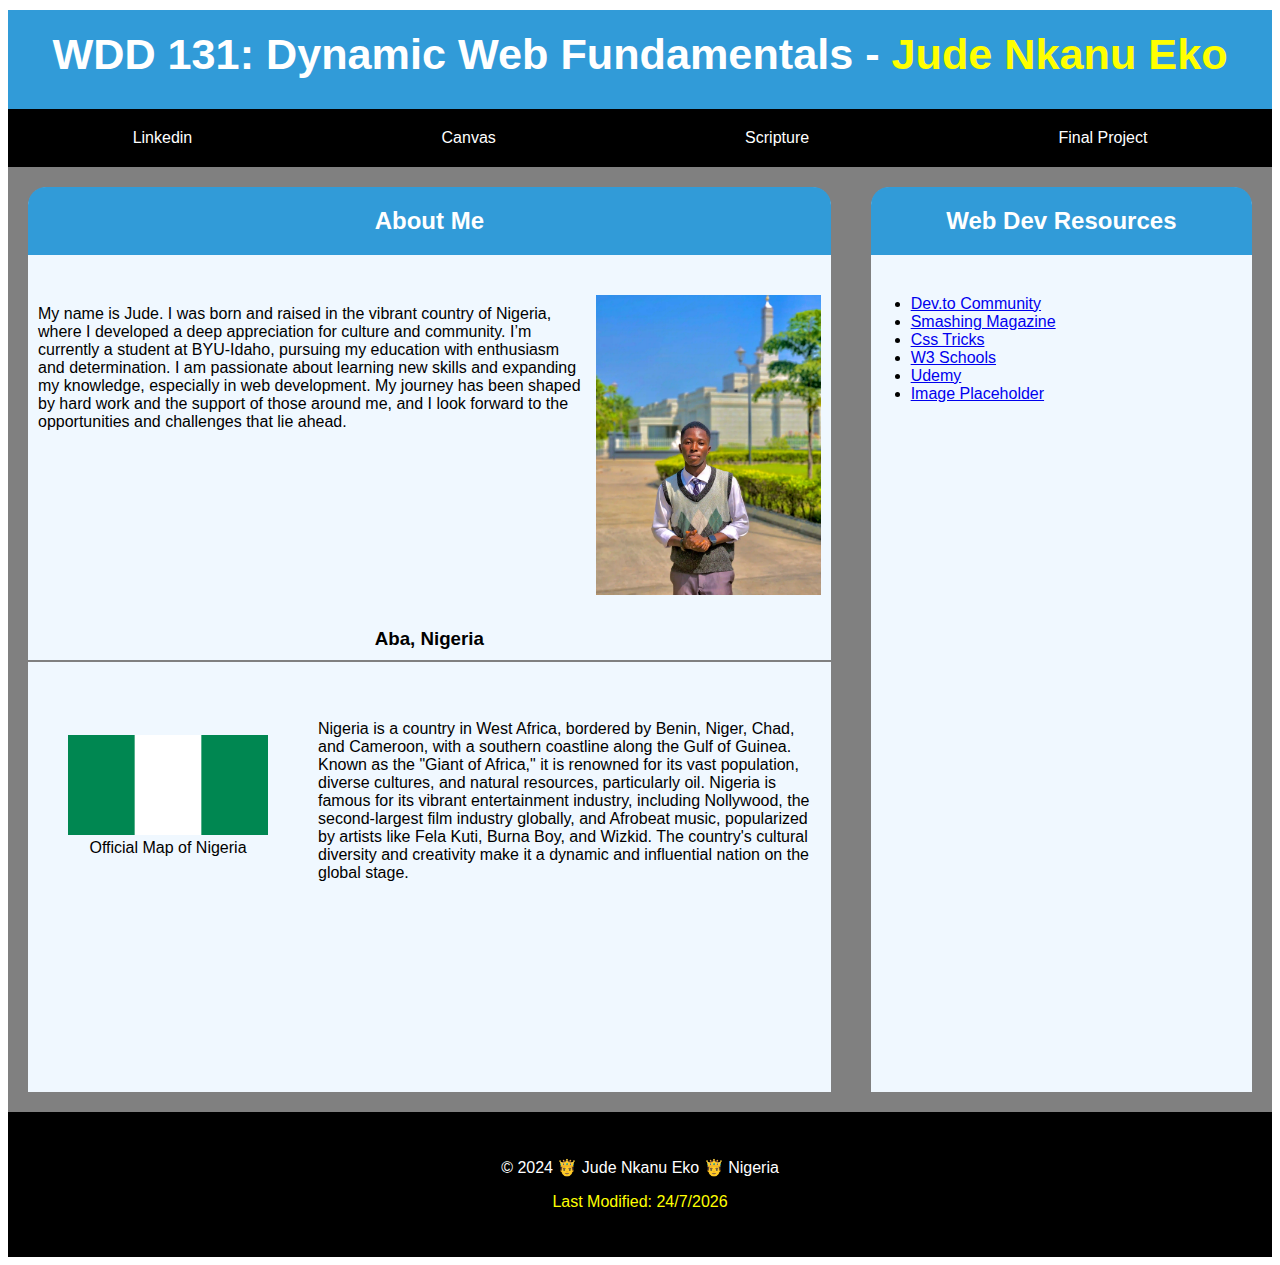
<file: index.html>
<!DOCTYPE html>
<html lang="en">
<head>
    <meta charset="UTF-8">
    <meta name="viewport" content="width=device-width, initial-scale=1.0">
    <title>WDD 131 - Dynamic Web Fundamentals - Jude Nkanu Eko</title>
    <meta name="description" content="Jude Eko's WDD 131 - Dynamic Web Fundamentals homepage which uses javascript functionality and follows standard web development principles">
    <meta name="author" content="Jude Nkanu Eko">

    <link rel="stylesheet" href="styles/base.css">
    <script src="scripts/getdates.js" defer></script>
</head>
<body>
    <header>
        <div class="headercontainer">
            <h1>WDD 131: Dynamic Web Fundamentals - <span class="name"> Jude Nkanu Eko</span></h1></div>
            <nav>
                <div class="navigation">
                    <a href="https://www.linkedin.com/in/judeeko">Linkedin</a>
                    <a href="https://byupw.instructure.com/.">Canvas</a>
                    <a href="https://www.churchofjesuschrist.org/study/scriptures/nt/james/1?lang=eng&id=p5#p5">Scripture</a>
                    <a href="#">Final Project</a>
                </div>
            </nav>
    </header>
    <main>
        <div class="card-griding">
        <section class="card">
            <div class="card1">
                <h2>About Me</h2>
                <div class="grid">
        
        <p>My name is Jude. I was born and raised in the vibrant country of Nigeria, where I developed a deep appreciation for culture and community. I’m currently a student at BYU-Idaho, pursuing my education with enthusiasm and determination. I am passionate about learning new skills and expanding my knowledge, especially in web development. My journey has been shaped by hard work and the support of those around me, and I look forward to the opportunities and challenges that lie ahead.</p>
        <div class="img1">
        <img src="images/About_Photo.webp" alt="Hello, my name is Jude Nkanu Eko"></div></div>
        <h3>Aba, Nigeria</h3>
        <div class="country">
            <figure><img src="images/Flag_of_Nigeria.svg" alt="Flag of Nigeria"><figcaption>Official Map of Nigeria</figcaption></figure>
        <p>Nigeria is a country in West Africa, bordered by Benin, Niger, Chad, and Cameroon, with a southern coastline along the Gulf of Guinea. Known as the "Giant of Africa," it is renowned for its vast population, diverse cultures, and natural resources, particularly oil. Nigeria is famous for its vibrant entertainment industry, including Nollywood, the second-largest film industry globally, and Afrobeat music, popularized by artists like Fela Kuti, Burna Boy, and Wizkid. The country's cultural diversity and creativity make it a dynamic and influential nation on the global stage.</p>
        </div>
    </div>
    </section>
        <section class="card">
            <h2>Web Dev Resources</h2>
            <div class="card2">
        
        <ul>
            <li><a href="#">Dev.to Community</a></li>
            <li><a href="#">Smashing Magazine</a></li>
            <li><a href="#">Css Tricks</a></li>
            <li><a href="#">W3 Schools</a></li>
            <li><a href="#">Udemy</a></li>
            <li><a href="#">Image Placeholder</a></li>
        </ul>
    </div>
    </section>

</div>
</main>
    <footer>
        <p>&copy; 2024 🤴 Jude Nkanu Eko 🤴 Nigeria</p>
        <p class="lm">Last Modified: <span id="last-modified"></span></p>
    </footer>
</body>
</html>
</file>
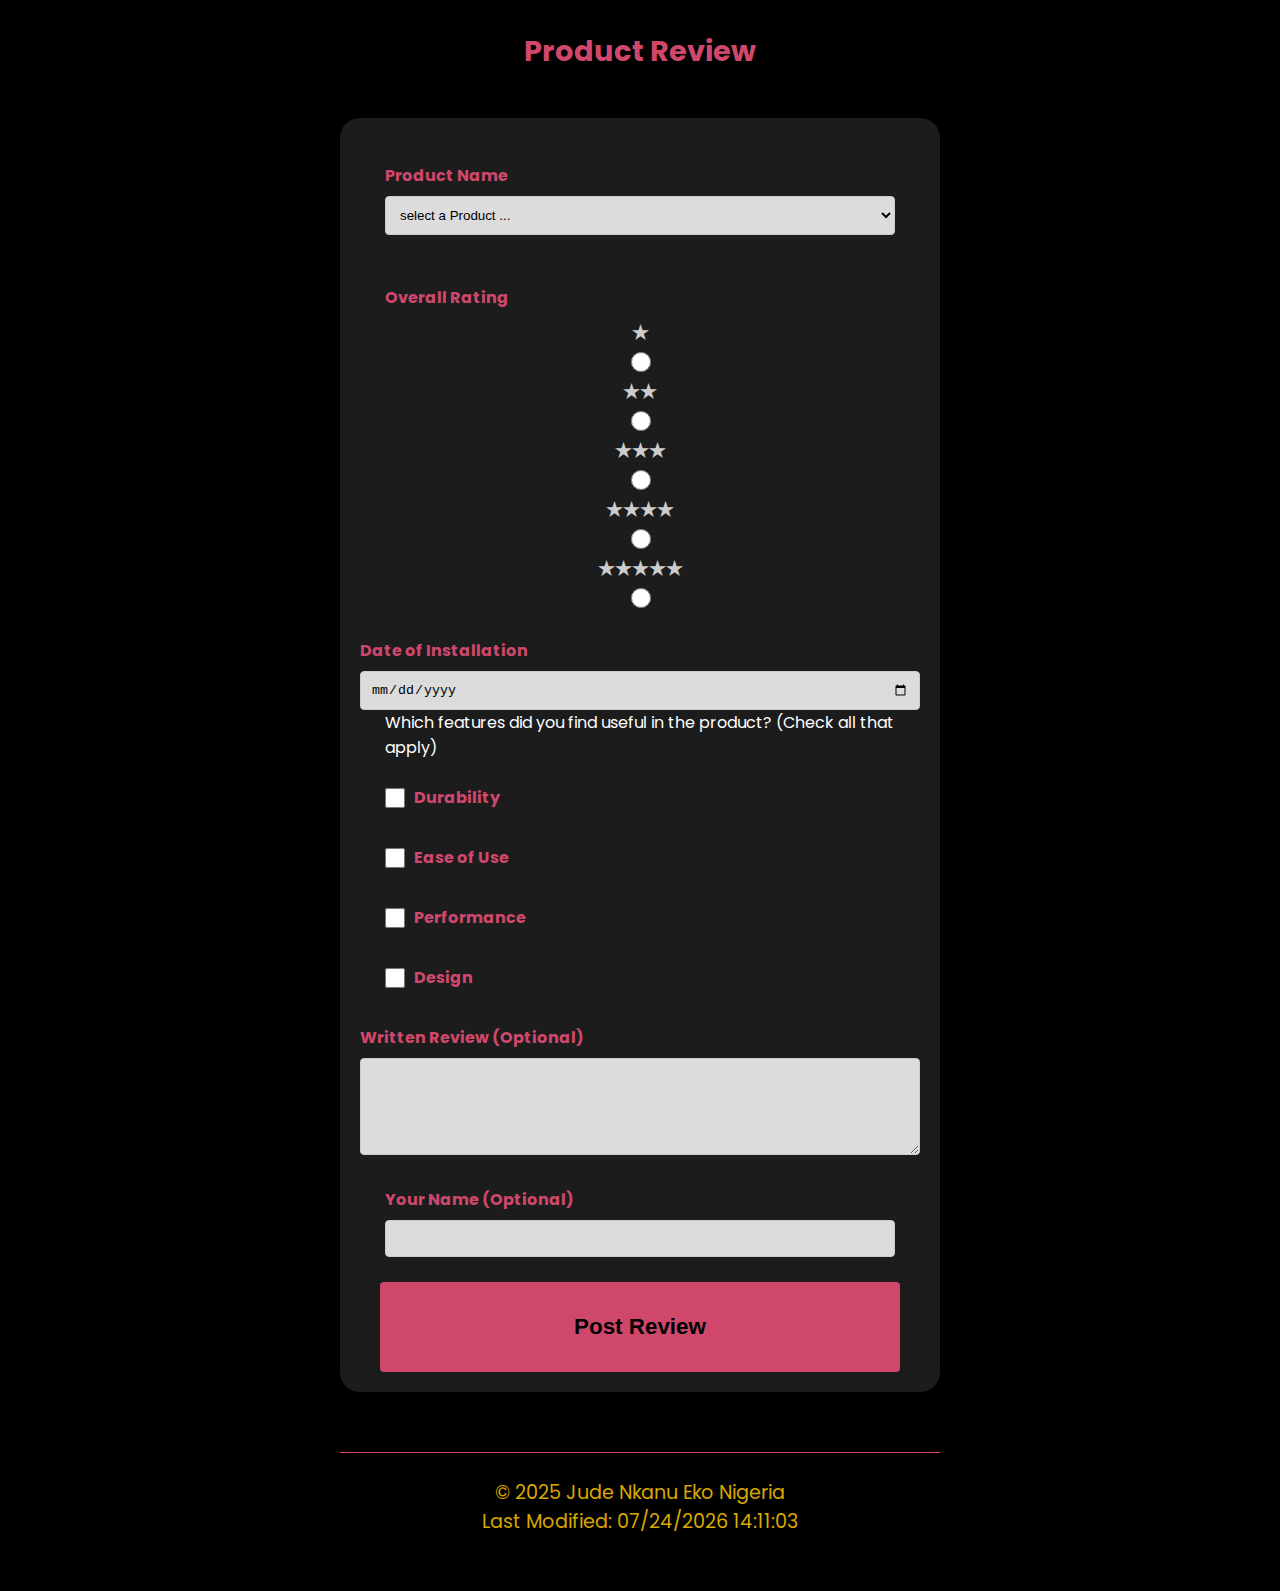
<file: form.html>
<!DOCTYPE html>
<html lang="en">
<head>
    <meta charset="UTF-8">
    <meta name="viewport" content="width=device-width, initial-scale=1.0">
    <title>Product Review</title>
    <script src="scripts/form.js" defer></script>
    <link rel="stylesheet" href="styles/form.css">
    <meta name="description" content="product review form page">
    <meta name="author" content="Jude Nkanu Eko">
    <link rel="preconnect" href="https://fonts.googleapis.com">
    <link rel="preconnect" href="https://fonts.gstatic.com" crossorigin>
    <link href="https://fonts.googleapis.com/css2?family=Outfit:wght@400;700&family=Poppins:wght@400;700&display=swap" rel="stylesheet">
</head>
<body>
    <main>
        <div class="container">
             <h1>Product Review</h1>
             <form method="get" action="review.html">
                <div class="form-group">
                    <label for="product-name">Product Name</label>
                    <select id="product-name" name="product-name" required>
                        <option value=""disabled selected>select a Product ...</option>
                    </select>
                </div>

                <div class="form-group">
                    <label>Overall Rating</label>
                    <div class="Rating">
                        <div class="star">
                            <label for="star1" title="1 star">★</label>
                            <input type="radio" id="star1" name="rating" value="1">
                        </div>
                        <div class="star">
                            <label for="star2" title="2 stars">★★</label>
                            <input type="radio" id="star2" name="rating" value="2">
                        </div>
                        <div class="star">
                            <label for="star3" title="3 stars">★★★</label>
                            <input type="radio" id="star3" name="rating" value="3">
                        </div>
                        <div class="star">
                            <label for="star4" title="4 stars">★★★★</label>
                            <input type="radio" id="star4" name="rating" value="4">
                        </div>
                        <div class="star">
                            <label for="star5" title="5 stars">★★★★★</label>
                            <input type="radio" id="star5" name="rating" value="5">
                        </div>
                    </div>
                </div>

                <div class="form group">
                    <label for="installation-date">Date of Installation</label>
                    <input type="date" id="installation-date" name="installation-date" required>
                </div>
                <fieldset class="form-group">
                    <legend>Which features did you find useful in the product? (Check all that apply)</legend>
                    <label><input type="checkbox" name="features" value="durability"> Durability</label><br>
                    <label><input type="checkbox" name="features" value="ease-of-use"> Ease of Use</label><br>
                    <label><input type="checkbox" name="features" value="performance"> Performance</label><br>
                    <label><input type="checkbox" name="features" value="design"> Design</label>
                </fieldset>

                <div class="form group">
                    <label for="written-review">Written Review (Optional)</label>
                    <textarea id="written-review" name="written-review" rows="5" cols="30"></textarea>
                </div>

                <div class="form-group">
                    <label for="your-name">Your Name (Optional)</label>
                    <input type="text" id="your-name" name="your-name" pattern="[a-zA-Z ]+">
                </div>

                <input type="submit" value="Post Review">
             </form>

             <footer>
                <p> &copy; 2025 Jude Nkanu Eko Nigeria</p>
                <p class="lm">Last Modified: <span id="last-modified"></span></p>
             </footer>
        </div>
    </main>
    
</body>
</html>
</file>
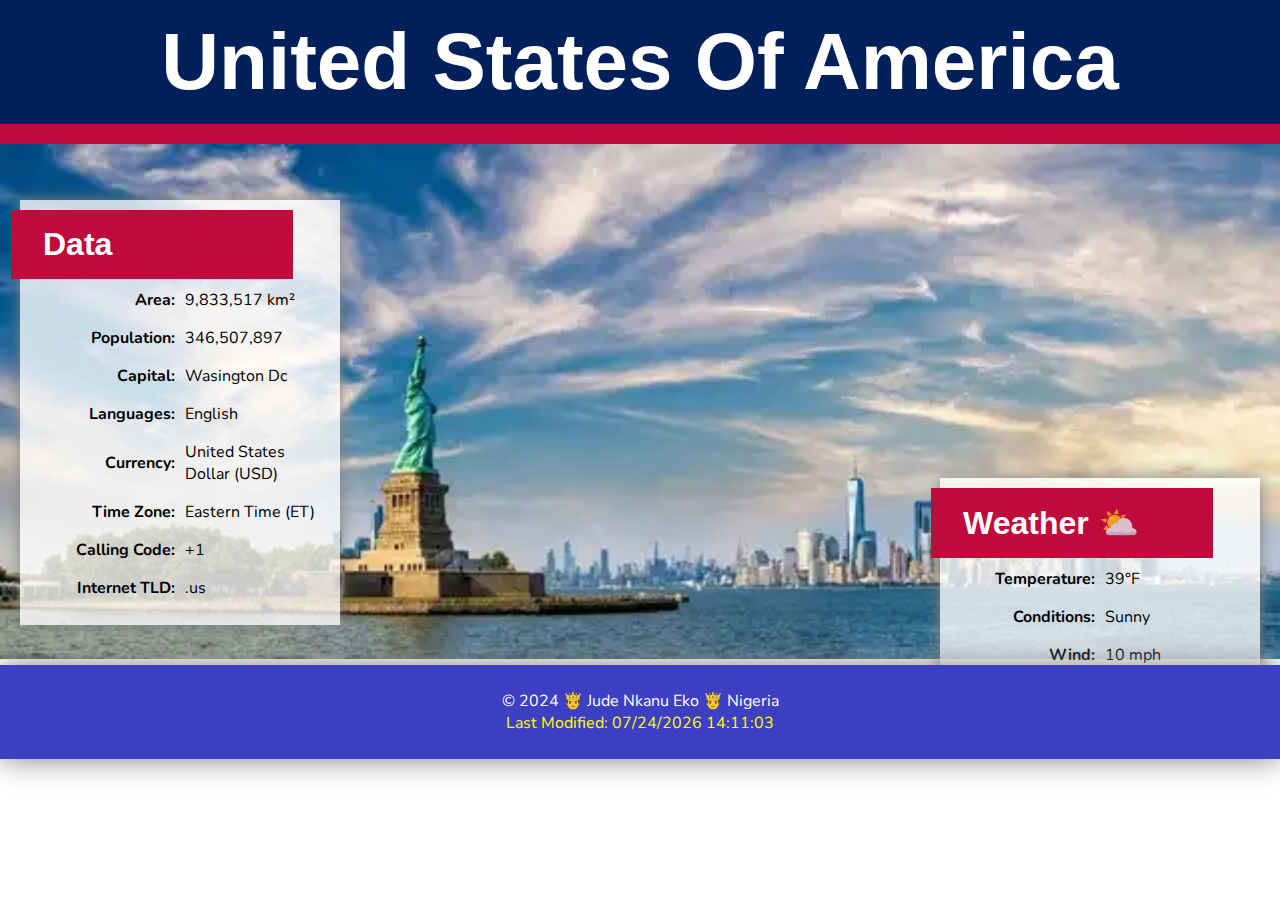
<file: place.html>
<!DOCTYPE html>
<html lang="en">
<head>
    <meta charset="UTF-8">
    <meta name="viewport" content="width=device-width, initial-scale=1.0">
    <title>Jude Nkanu Eko | Place Activity</title>
    <meta name="description" content="Jude Eko's WDD 131 - Dynamic Web Fundamentals page about a country or place where i live or where i wish to visit">
    <meta name="author" content="Jude Nkanu Eko">
    <link rel="stylesheet" href="styles/place.css">
    <script src="scripts/place.js" defer></script>
    <link rel="preconnect" href="https://fonts.googleapis.com">
<link rel="preconnect" href="https://fonts.gstatic.com" crossorigin>
<link href="https://fonts.googleapis.com/css2?family=Nunito:ital,wght@0,200..1000;1,200..1000&display=swap" rel="stylesheet">

</head>
<body>
    <header><div class="hero">
        <h1>United States Of America</h1>
        <picture>
            <source srcset="images/liberty-statue-large.webp" media="(min-width: 768px)">
            <source srcset="images/liberty-statue-medium.webp" media="(min-width: 750px)">
            <img class="hero"
            src="images/liberty-statue-small.webp" alt="photo of the statue of liberty" loading="lazy" width="100">
        </picture>
        </div>
    </header>
    <main>
        <section class="datas">
            <h2>Data</h2>
            <ul class="datadetails">
                <li><span>Area:</span> 9,833,517 km²</li>
                <li><span>Population:</span>  346,507,897</li>
                <li><span>Capital:</span>  Wasington Dc</li>
                <li><span>Languages:</span>  English</li>
                <li><span>Currency:</span>  United States Dollar (USD)</li>
                <li><span>Time Zone:</span>  	Eastern Time (ET)</li>
                <li><span>Calling Code:</span>  +1</li>
                <li><span>Internet TLD:</span>  .us</li>
            </ul>
        </section>
        <section class="datas">
            <h2>Weather</h2>
            <img src="images/1530374_weather_day_sand_sandstorm_sun_icon.svg" alt="Icon of a sun and a cloud illustrating the weather">
            <ul class="weatherdetails">
                <li><span>Temperature:</span> 39°F</li>
                <li><span>Conditions:</span> Sunny</li>
                <li><span>Wind:</span> 10 mph</li>
                <li><span>Wind Chill:</span> 32°F </li>
            </ul>
        </section>
    </main>
    <footer>
        <p>&copy; 2024 🤴 Jude Nkanu Eko 🤴 Nigeria</p>
        <p class="lm">Last Modified: <span id="last-modified"></span></p>
    </footer>
</body>
</html>
</file>
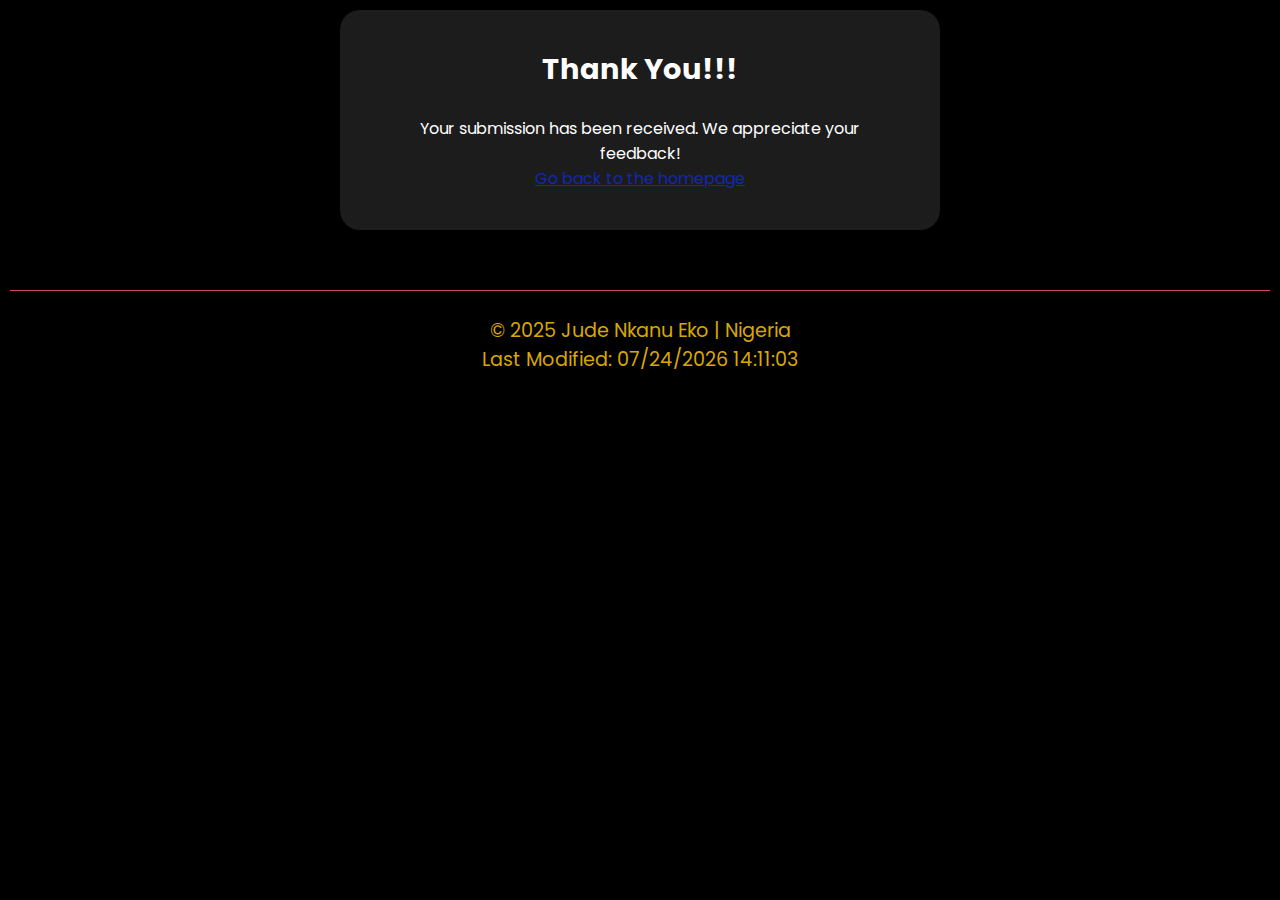
<file: review.html>
<!DOCTYPE html>
<html lang="en">
    <head>
        <meta charset="UTF-8">
        <meta name="viewport" content="width=device-width, initial-scale=1.0">
        <title>Product Review</title>
        <script src="scripts/form.js" defer></script>
        <link rel="stylesheet" href="styles/form.css"> 
        <meta name="description" content="product review form page">
        <meta name="author" content="Jude Nkanu Eko">
        <link rel="preconnect" href="https://fonts.googleapis.com">
        <link rel="preconnect" href="https://fonts.gstatic.com" crossorigin>
        <link href="https://fonts.googleapis.com/css2?family=Outfit:wght@400;700&family=Poppins:wght@400;700&display=swap" rel="stylesheet">
    </head>
<body>
    <main>
    <section>
  <h1>Thank You!!!</h1>
  <p>Your submission has been received. We appreciate your feedback!</p>
  <p><a href="form.html">Go back to the homepage</a></p></section>
  <footer>
    <p>&copy; 2025 Jude Nkanu Eko | Nigeria</p>
    <p class="lm">Last Modified: <span id="last-modified"></span></p>
</footer>
</main>
</body>

</html>
</file>
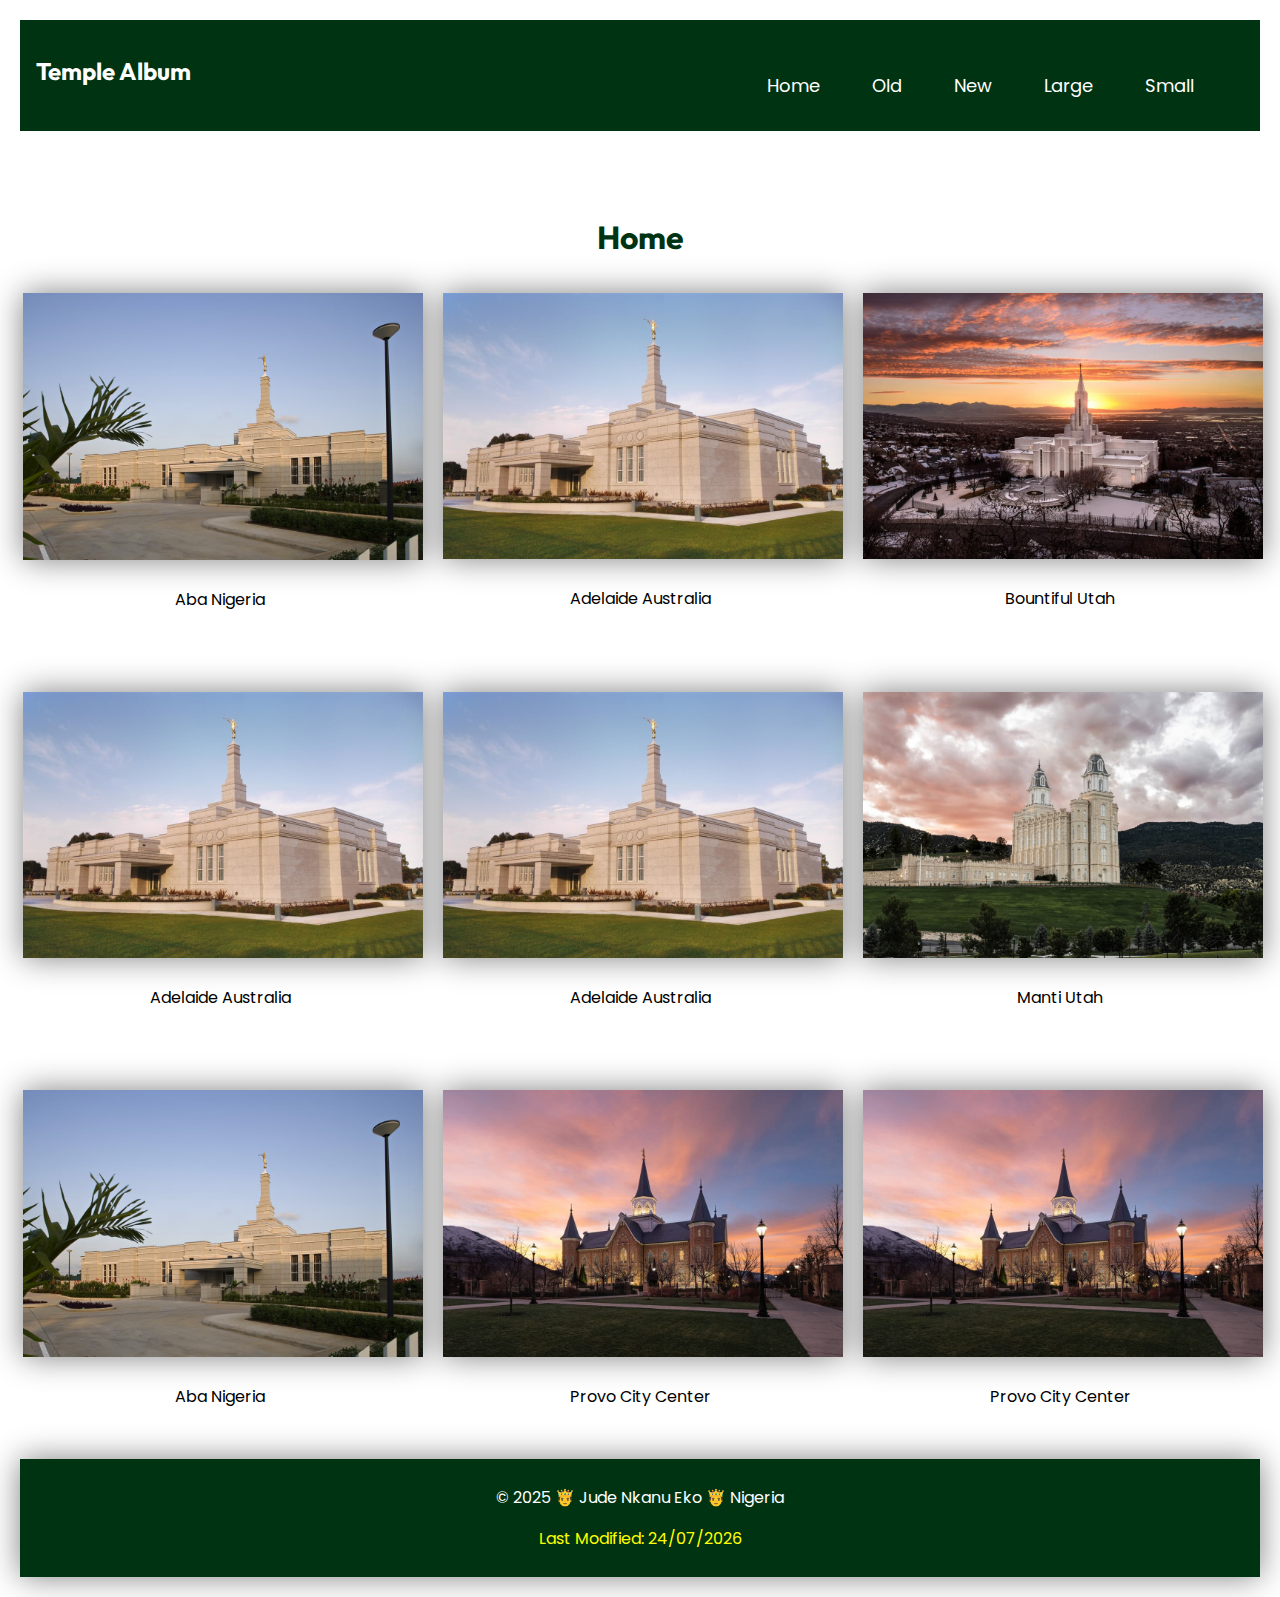
<file: temples.html>
<!DOCTYPE html>
<html lang="en">
<head>
    <meta charset="UTF-8">
    <meta name="viewport" content="width=device-width, initial-scale=1.0">
    <title>WDD 131 - Temple Picture Album</title>
    <meta name="description" content="WDD 131 - Temple Album Page">
    <meta name="author" content="Jude Nkanu Eko">
<link rel="stylesheet" href="styles/temples.css">
<link rel="stylesheet" href="styles/temples-large.css">
<script src="scripts/temples.js" defer></script>
<link rel="icon" href="images/profile.webp" type="image/webp">
<link rel="preconnect" href="https://fonts.googleapis.com">
<link rel="preconnect" href="https://fonts.gstatic.com" crossorigin>
<link href="https://fonts.googleapis.com/css2?family=Outfit:wght@400;700&family=Poppins:wght@400;700&display=swap" rel="stylesheet">
</head>
<body>
    <header>
        <div class="headercontainer">
        <h1>Temple Album</h1>
        <button id="menu" aria-label="Toggle navigation"></button>
        <nav class="navigation" aria-label="Main navigation">
            <a href="#" title="home">Home</a>
            <a href="#" title="old">Old</a>
            <a href="#" title="new">New</a>
            <a href="#" title="large">Large</a>
            <a href="#" title="small">Small</a>
        </nav>
        </div>
    </header>
    
    <main>
        <h2>Home</h2>
        <section class="images">
            <figure>
                <img src="images/aba-nigeria-temple-main.jpg" alt="Aba Nigeria Temple" height="200">
                <figcaption>Aba Nigeria</figcaption>
            </figure>
            <figure>
                <img src="images/adelaide-australia-temple-main.jpg" alt="Adelaide Australia Temple" height="200">
                <figcaption>Adelaide Australia</figcaption>
            </figure>
            <figure>
                <img src="images/bountiful-utah-temple-main.jpg" alt="Bountiful Utah Temple" height="200">
                <figcaption>Bountiful Utah</figcaption>
            </figure>
            <figure>
                <img src="images/adelaide-australia-temple-main.jpg" alt="Adelaide Australia Temple" height="200">
                <figcaption>Adelaide Australia</figcaption>
            </figure>
            <figure>
                <img src="images/adelaide-australia-temple-main.jpg" alt="Adelaide Australia Temple" height="200">
                <figcaption>Adelaide Australia</figcaption>
            </figure>
            <figure>
                <img src="images/manti-utah-temple-main.jpg" alt="Manti Utah Temple" height="200">
                <figcaption>Manti Utah</figcaption>
            </figure>
            <figure> 
                <img src="images/aba-nigeria-temple-main.jpg" alt="Aba Nigeria Temple" height="200">
                <figcaption>Aba Nigeria</figcaption>
            </figure>
            <figure>
                <img src="images/provo-city-center-temple-main.jpg" alt="Provo City Center Temple" height="200">
                <figcaption>Provo City Center</figcaption>
            </figure>
            <figure>
                <img src="images/provo-city-center-temple-main.jpg" alt="Provo City Center Temple" height="200">
                <figcaption>Provo City Center</figcaption>
            </figure>
        </section>
    </main>
    
    <footer>
        <p>&copy; 2025 🤴 Jude Nkanu Eko 🤴 Nigeria</p>
        <p class="lm">Last Modified: <span id="last-modified"></span></p>
    </footer>
</body>
</html>
</file>
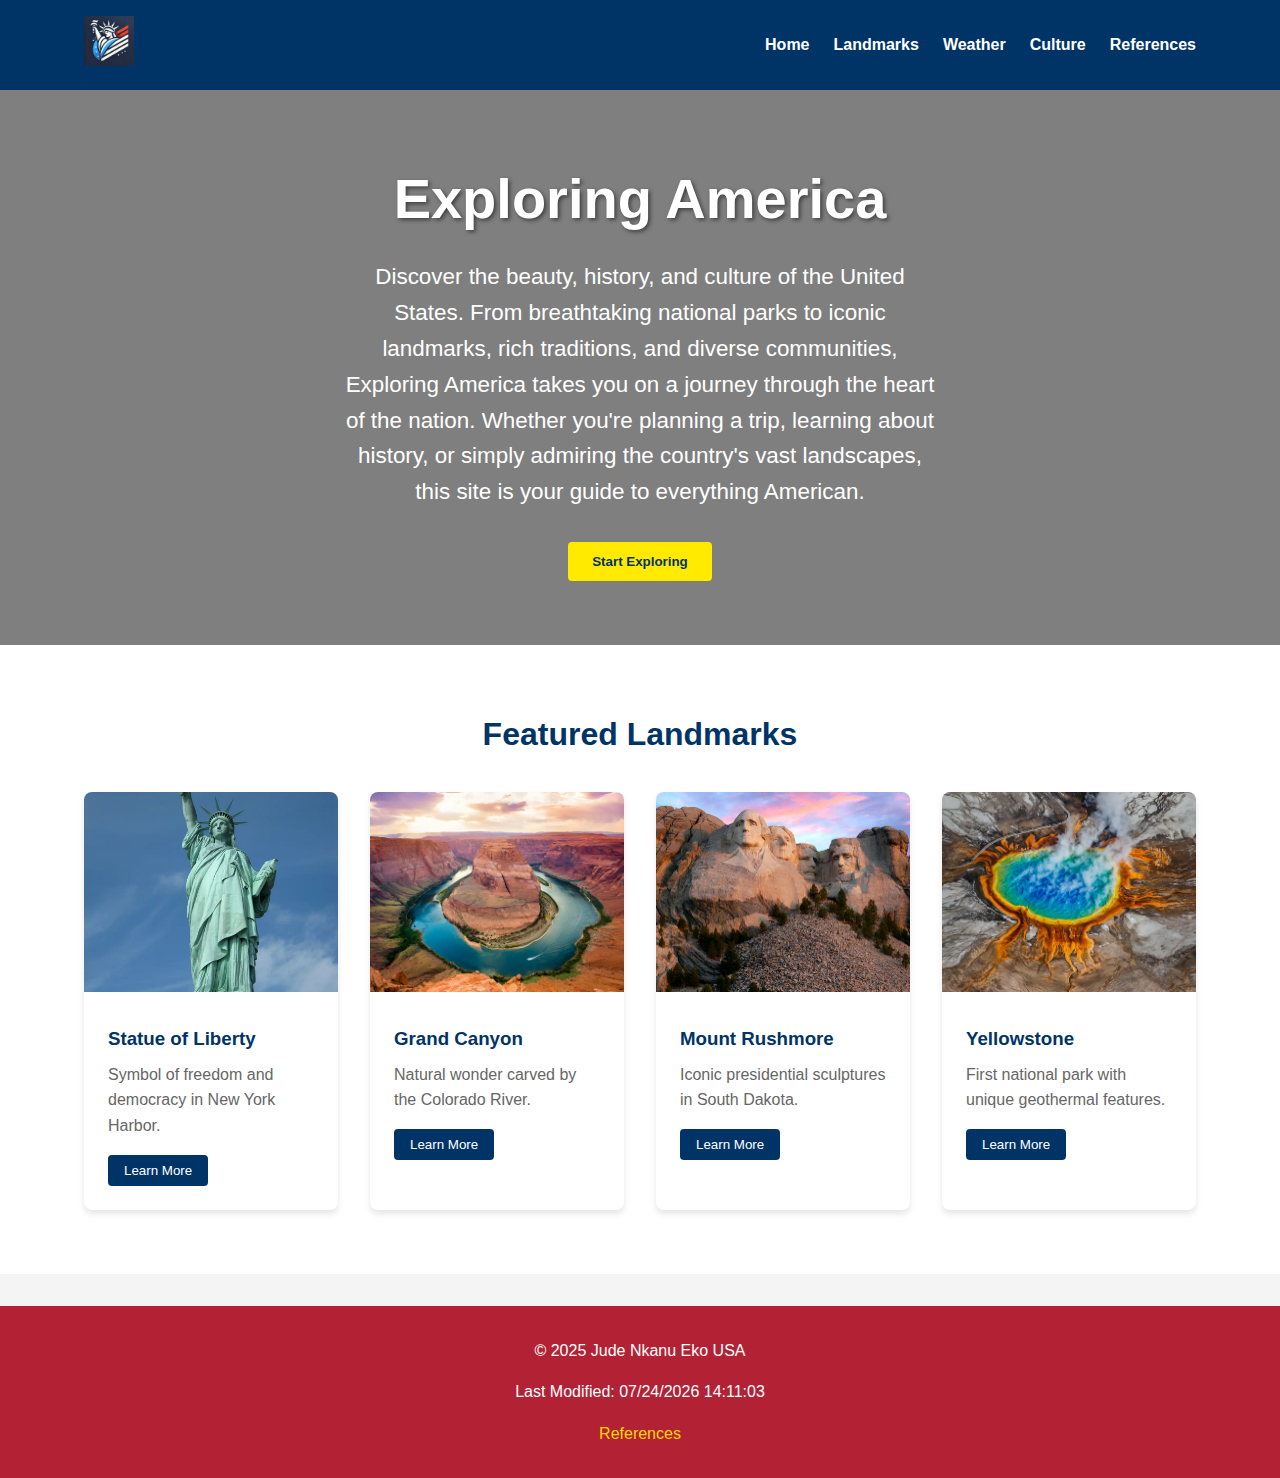
<file: project/exploringamerica.html>
<!DOCTYPE html>
<html lang="en">
<head>
    <meta charset="UTF-8">
    <meta name="viewport" content="width=device-width, initial-scale=1.0">
    <meta name="description" content="Explore the USA. Discover iconic landmarks, diverse cultures, and breathtaking landscapes across the United States.">
    <meta name="author" content="Jude Nkanu Eko">
    <title>Exploring America</title>
    <link rel="stylesheet" href="styles/exploring-america.css">
</head>
<body>
    <header>
        <div class="container header-content">
            <div class="logo">
                <img src="images/exploring-america-sitelogo.jpg" alt="USA Logo">
            </div>
            <nav>
                <button class="mobile-menu" aria-label="Toggle Menu">
                    <span></span>
                    <span></span>
                    <span></span>
                </button>
                <ul class="nav-links">
                    <li><a href="exploringamerica.html">Home</a></li>
                    <li><a href="landmarks.html">Landmarks</a></li>
                    <li><a href="weather.html">Weather</a></li>
                    <li><a href="culture.html">Culture</a></li>
                    <li><a href="references.html">References</a></li>
                </ul>
            </nav>
        </div>
    </header>

    <main>
        <section class="hero">
            <div class="container hero-content">
                <h1>Exploring America</h1>
                <p>Discover the beauty, history, and culture of the United States. From breathtaking national parks to iconic landmarks, rich traditions, and diverse communities, Exploring America takes you on a journey through the heart of the nation. Whether you're planning a trip, learning about history, or simply admiring the country's vast landscapes, this site is your guide to everything American.</p>
                <button class="cta-button">Start Exploring</button>
            </div>
        </section>

        <section class="landmarks-section">
            <div class="container">
                <h2 class="section-title">Featured Landmarks</h2>
                <div class="landmarks-grid">
                    <div class="card">
                        <img src="images/liberty-statue-small.webp" alt="Statue of Liberty" loading="lazy">
                        <div class="card-content">
                            <h3>Statue of Liberty</h3>
                            <p>Symbol of freedom and democracy in New York Harbor.</p>
                            <button>Learn More</button>
                        </div>
                    </div>
                    <div class="card">
                        <img src="images/Grand-Cayon.webp" alt="Grand Canyon" loading="lazy">
                        <div class="card-content">
                            <h3>Grand Canyon</h3>
                            <p>Natural wonder carved by the Colorado River.</p>
                            <button>Learn More</button>
                        </div>
                    </div>
                    <div class="card">
                        <img src="images/mount-rushmore.webp" alt="Mount Rushmore" loading="lazy">
                        <div class="card-content">
                            <h3>Mount Rushmore</h3>
                            <p>Iconic presidential sculptures in South Dakota.</p>
                            <button>Learn More</button>
                        </div>
                    </div>
                    <div class="card">
                        <img src="images/yellow-stone.webp" alt="Yellowstone" loading="lazy">
                        <div class="card-content">
                            <h3>Yellowstone</h3>
                            <p>First national park with unique geothermal features.</p>
                            <button>Learn More</button>
                        </div>
                    </div>
                </div>
            </div>
        </section>
    </main>

    <footer>
        <div class="container">
            &copy; 2025 Jude Nkanu Eko USA</p>
            <p class="lm">Last Modified: <span id="last-modified"></span></p>
            <a href="references.html">References</a>
        </div>
    </footer>

    <script src="scripts/scripts.js" defer></script>
    <script src="scripts/getdates.js" defer></script>
</body>
</html>
</file>
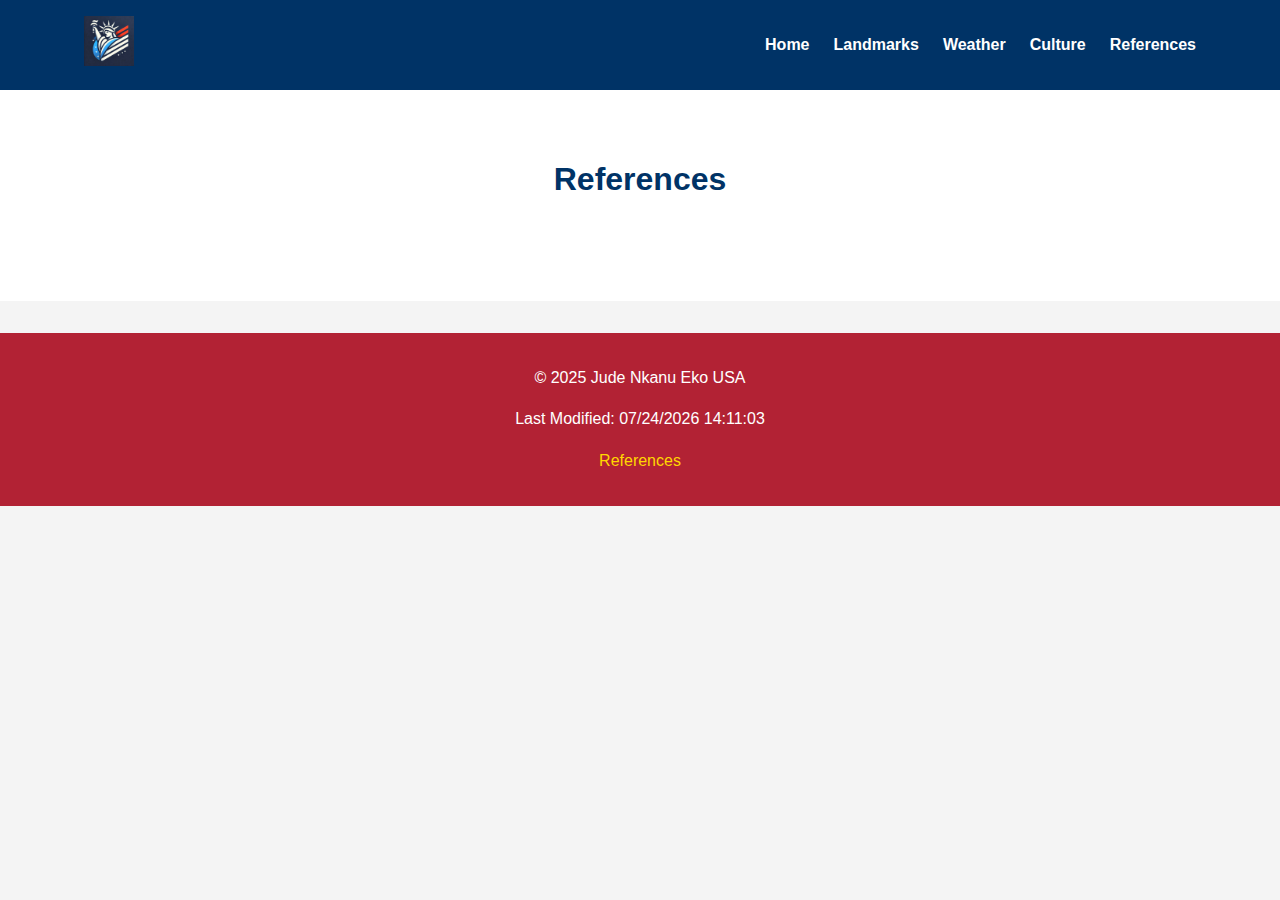
<file: project/references.html>
<!DOCTYPE html>
<html lang="en">
<head>
    <meta charset="UTF-8">
    <meta name="viewport" content="width=device-width, initial-scale=1.0">
    <title>References - Discover the USA</title>
    <link rel="stylesheet" href="styles/exploring-america.css">
</head>
<body>
    <header>
        <div class="container header-content">
            <div class="logo">
                <img src="images/exploring-america-sitelogo.jpg" alt="USA Logo">
            </div>
            <nav>
                <button class="mobile-menu" aria-label="Toggle Menu">
                    <span></span>
                    <span></span>
                    <span></span>
                </button>
                <ul class="nav-links">
                    <li><a href="exploringamerica.html">Home</a></li>
                    <li><a href="landmarks.html">Landmarks</a></li>
                    <li><a href="weather.html">Weather</a></li>
                    <li><a href="culture.html">Culture</a></li>
                    <li><a href="references.html">References</a></li>
                </ul>
            </nav>
        </div>
    </header>

    <main>
        <section class="references-page">
            <div class="container">
                <h1 class="section-title">References</h1>
                <ul id="referencesList" class="references-list">
                    <!-- References will be loaded via JavaScript -->
                </ul>
            </div>
        </section>
    </main>

    <footer>
        <div class="container">
            &copy; 2025 Jude Nkanu Eko USA</p>
            <p class="lm">Last Modified: <span id="last-modified"></span></p>
            <a href="references.html">References</a>
        </div>
    </footer>
    <script src="scripts/getdates.js" defer></script>

    <script src="scripts/scripts.js" defer></script>
</body>
</html>
</file>
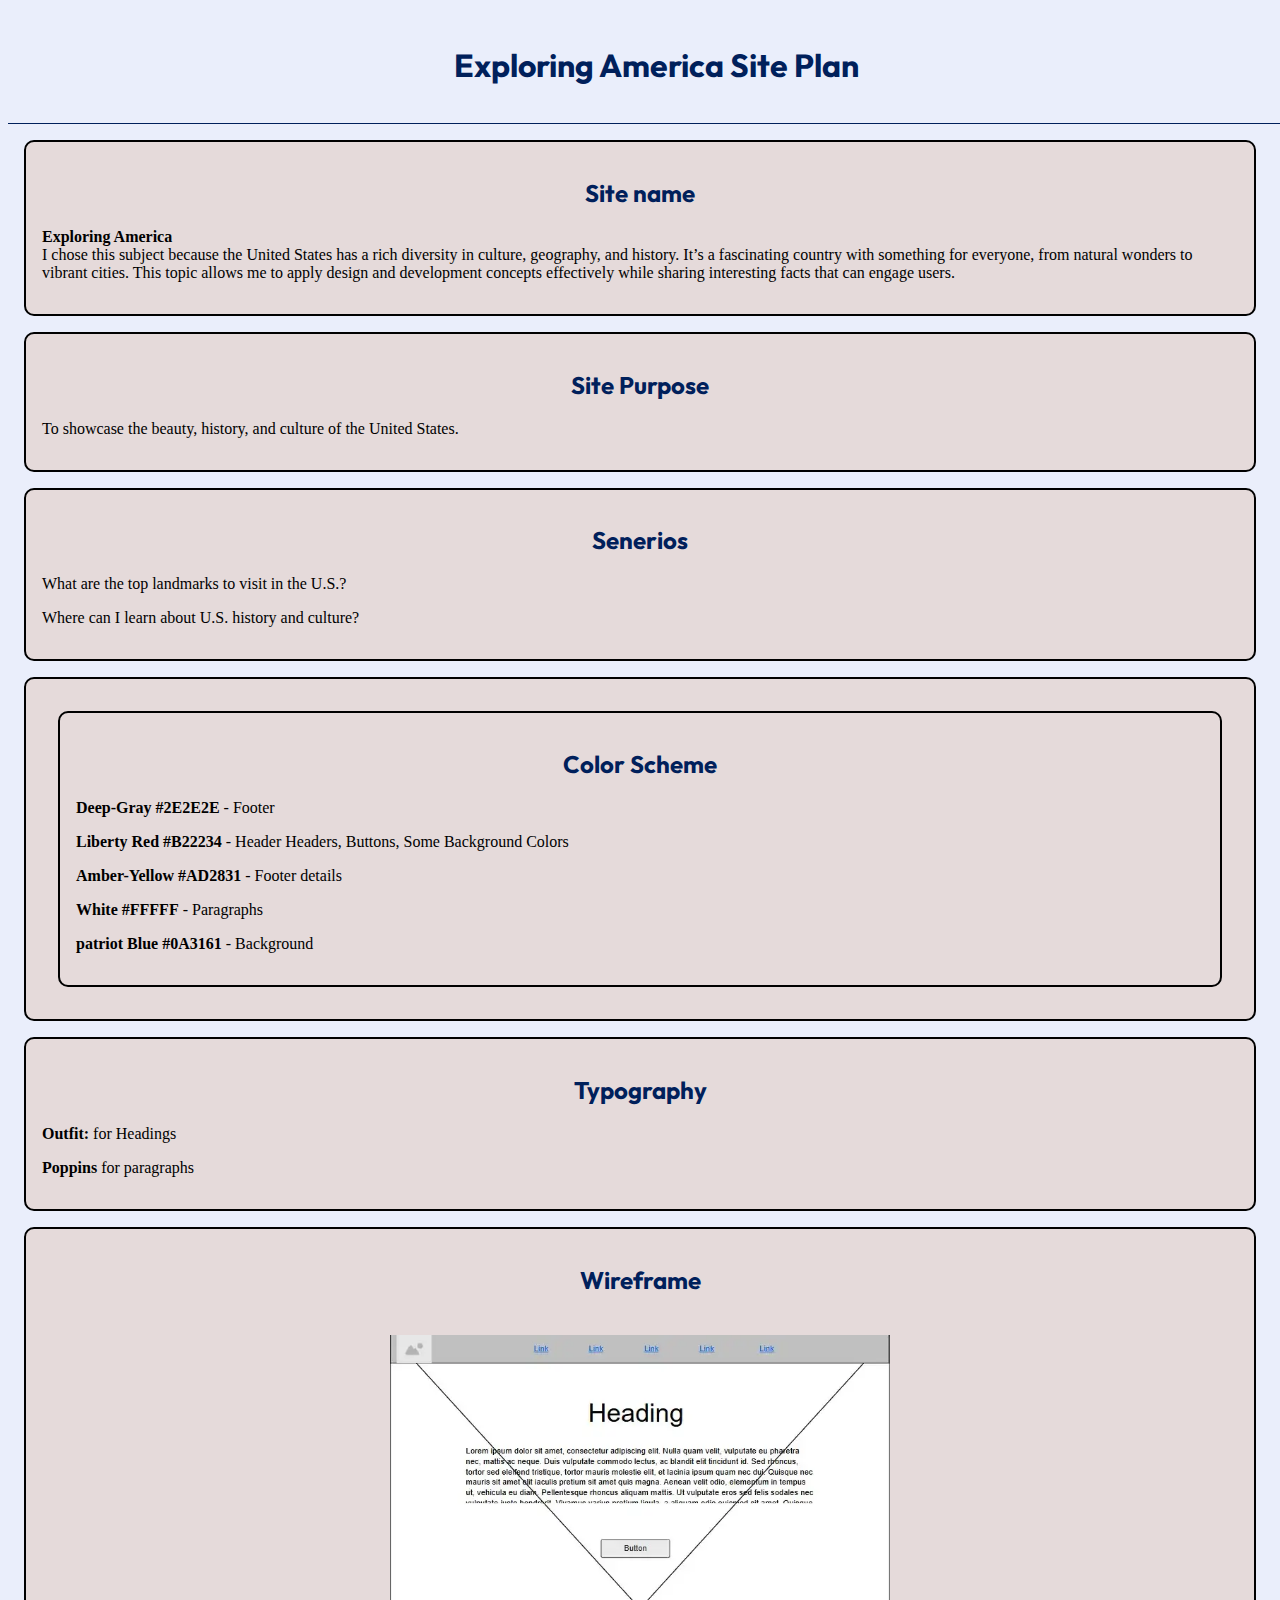
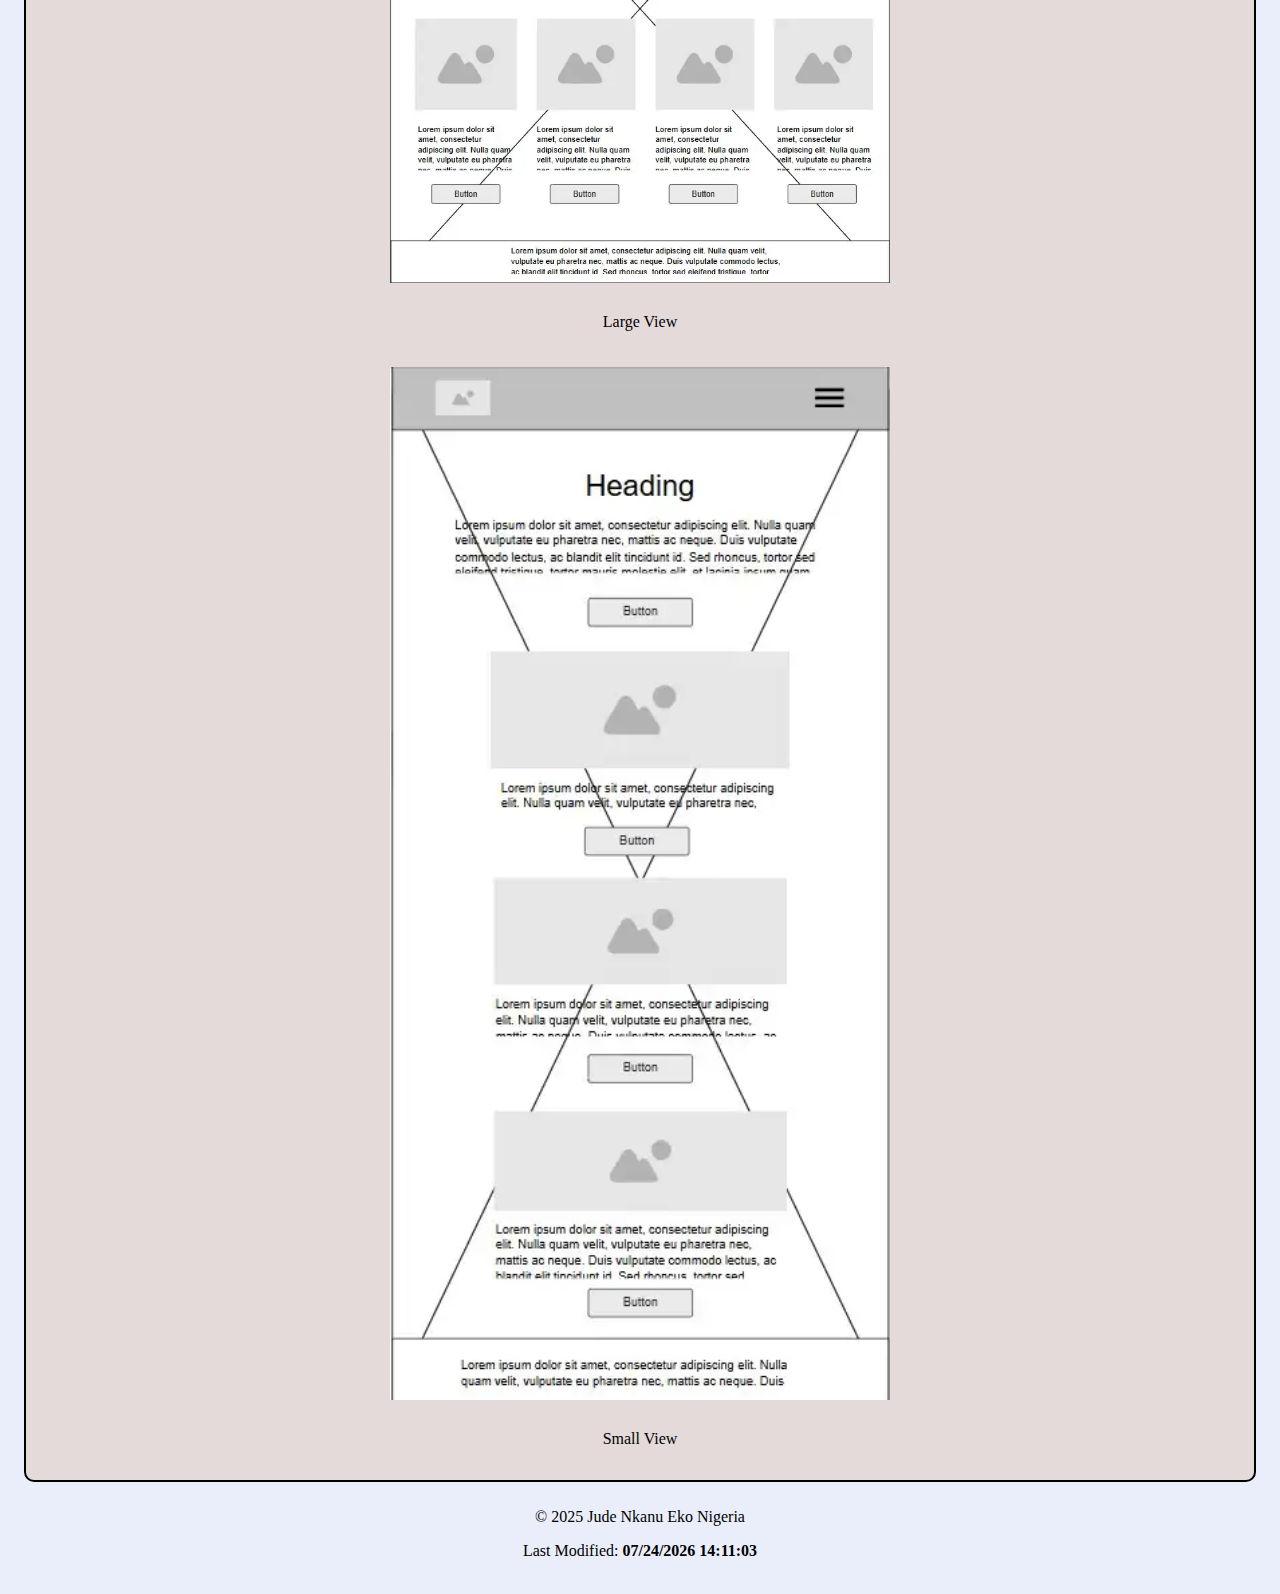
<file: project/siteplan.html>
<!DOCTYPE html>
<html lang="en">
<head>
    <meta charset="UTF-8">
    <meta name="viewport" content="width=device-width, initial-scale=1.0">
    <title>Exploring America: The Land of Opportunity</title>
    <link rel="stylesheet" href="styles/siteplan.css">
    <script src="scripts/getdates.js" defer></script>
    <link rel="icon" href="images/exploring-america-sitelogo.jpg" type="image/jpg">

    <link rel="preconnect" href="https://fonts.googleapis.com">
<link rel="preconnect" href="https://fonts.gstatic.com" crossorigin>
<link href="https://fonts.googleapis.com/css2?family=Outfit:wght@100..900&display=swap" rel="stylesheet">

<meta name="description" content="Explore the USA. Discover iconic landmarks, diverse cultures, and breathtaking landscapes across the United States.">
<meta name="author" content="Jude Nkanu Eko">
</head>

<body>
    <header>
        <h1>Exploring America Site Plan</h1>
    </header>
    <main>
        <section class="sitename">
            <h2>Site name</h2>
            <p><span>Exploring America</span><br>I chose this subject because the United States has a rich diversity in culture, geography, and history. It’s a fascinating country with something for everyone, from natural wonders to vibrant cities. This topic allows me to apply design and development concepts effectively while sharing interesting facts that can engage users.</p>
       </section>

       <section class="sitepurpose">
           <h2>Site Purpose</h2>
           <p>To showcase the beauty, history, and culture of the United States.</p>
       </section>

       <section class="Senerios">
            <h2>Senerios</h2>
            <p>What are the top landmarks to visit in the U.S.?</p>
            <p>Where can I learn about U.S. history and culture?</p>
        </section>

        <section class="color scheme">
            <section class="colorscheme">
                <h2>Color Scheme</h2>
                <p><span>Deep-Gray</span> <span class="deep-gray">#2E2E2E</span> - Footer</p>
                <p><span>Liberty Red</span> <span class="libery-red">#B22234</span> - Header Headers, Buttons, Some Background Colors</p>
                <p><span>Amber-Yellow </span> <span class="amber-yellow">#AD2831</span> - Footer details</p>
                <p><span>White</span> <span class="white">#FFFFF</span> - Paragraphs</p>
                <p><span>patriot Blue</span> <span class="patriot blue">#0A3161</span> - Background </p>
     
            </section>
        </section>

        <section class="typography">
            <h2>Typography</h2>
            <p><span>Outfit:</span> for Headings</p>
            <p><span>Poppins</span> for paragraphs</p>

        </section>

        <section class="wireframe">
            <h2>Wireframe</h2>
            <figure>
            <img src="images/wireframe-desktopview.webp" alt="Exploring America Large Wireframe" style="width: 100%; max-width: 500px;">
            <figcaption>Large View</figcaption>
        </figure>
        <figure>
            <img src="images/wireframe-mobileview.webp" alt="Exploring America small Wireframe" style="width: 100%; max-width: 500px;">
            <figcaption>Small View</figcaption>
        </figure>
        </section>
    </main>

    <footer>
        &copy; 2025 Jude Nkanu Eko Nigeria</p>
        <p class="lm">Last Modified: <span id="last-modified"></span></p>
    </footer>
    
</body>
</html>
</file>
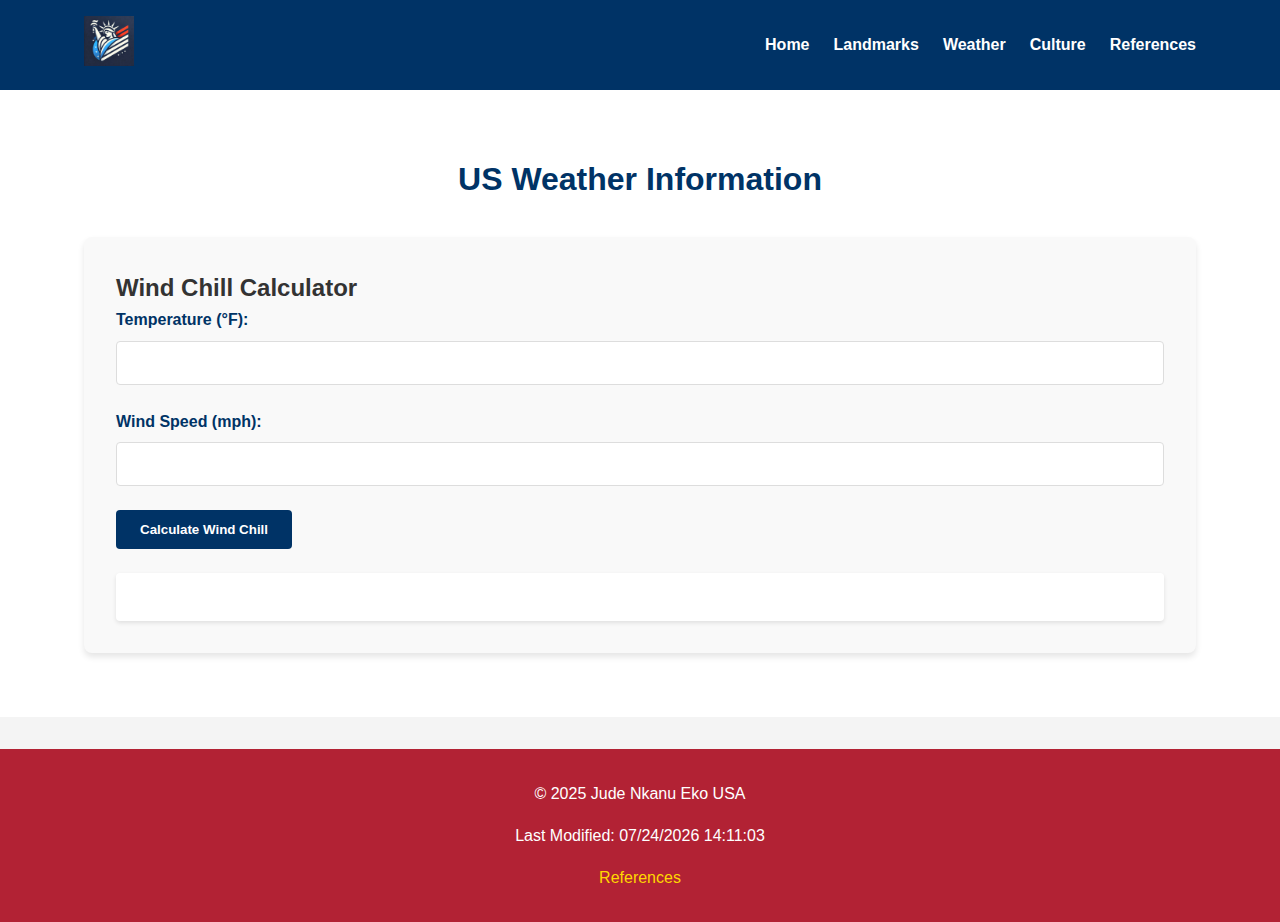
<file: project/weather.html>
<!DOCTYPE html>
<html lang="en">
<head>
    <meta charset="UTF-8">
    <meta name="viewport" content="width=device-width, initial-scale=1.0">
    <title>Weather - Discover the USA</title>
    <link rel="stylesheet" href="styles/exploring-america.css">
    <meta name="description" content="Explore the USA. Discover iconic landmarks, diverse cultures, and breathtaking landscapes across the United States.">
    <meta name="author" content="Jude Nkanu Eko">
    <script src="scripts/scripts.js" defer></script>
    <script src="scripts/weather.js" defer></script>
    <script src="scripts/getdates.js" defer></script>
</head>
<body>
    <header>
        <div class="container header-content">
            <div class="logo">
                <img src="images/exploring-america-sitelogo.jpg" alt="USA Logo">
            </div>
            <nav>
                <button class="mobile-menu" aria-label="Toggle Menu">
                    <span></span>
                    <span></span>
                    <span></span>
                </button>
                <ul class="nav-links">
                    <li><a href="exploringamerica.html">Home</a></li>
                    <li><a href="landmarks.html">Landmarks</a></li>
                    <li><a href="weather.html">Weather</a></li>
                    <li><a href="culture.html">Culture</a></li>
                    <li><a href="references.html">References</a></li>
                </ul>
            </nav>
        </div>
    </header>

    <main>
        <section class="weather-section">
            <div class="container">
                <h1 class="section-title">US Weather Information</h1>
                <div class="weather-calculator">
                    <h2>Wind Chill Calculator</h2>
                    <form id="windChillForm">
                        <div class="form-group">
                            <label for="temperature">Temperature (°F):</label>
                            <input type="number" id="temperature" required>
                        </div>
                        <div class="form-group">
                            <label for="windSpeed">Wind Speed (mph):</label>
                            <input type="number" id="windSpeed" required>
                        </div>
                        <button type="submit">Calculate Wind Chill</button>
                    </form>
                    <div id="result"></div>
                </div>
            </div>
        </section>
    </main>

    <footer>
        <div class="container">
            &copy; 2025 Jude Nkanu Eko USA</p>
            <p class="lm">Last Modified: <span id="last-modified"></span></p>
            <a href="references.html">References</a>
        </div>
    </footer>

</body>
</html>
</file>
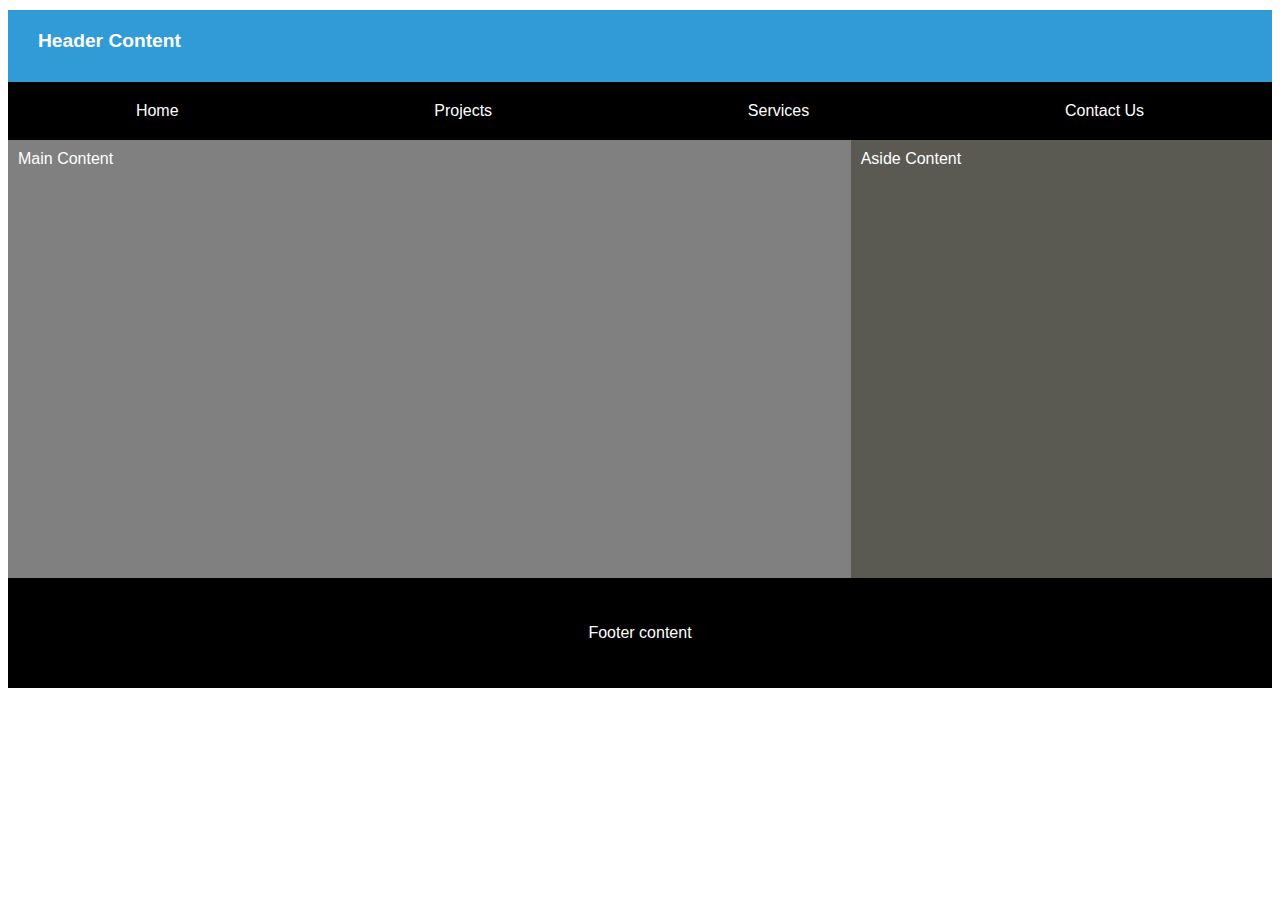
<file: week01/basic-layout.html>
<!DOCTYPE html>
<html lang="en">
<head>
    <meta charset="UTF-8">
    <meta name="viewport" content="width=device-width, initial-scale=1.0">
    <title>Jude Nkanu Eko | WDD 131</title>
    <link rel="stylesheet" href="styles/layout.css">
</head>
<body>
    
    <header>
        <div class="headercontainer">
        <h1>Header Content</h1></div>
        <nav>
            <div class="navigation">
                <a href="#" title="Home">Home</a>
                <a href="#" title="Our Projects">Projects</a>
                <a href="#" title="Our Services">Services</a>
                <a href="#" title="Contact">Contact Us</a>
            </div>
        </nav>
    </header>
    <div class="grid">
    <main>
        <p>Main Content</p>
    </main>
    <aside>
        <p>Aside Content</p>
    </aside>
</div>
    <footer>
        <P>Footer content</P>
    </footer>


</body>

</html>
</file>
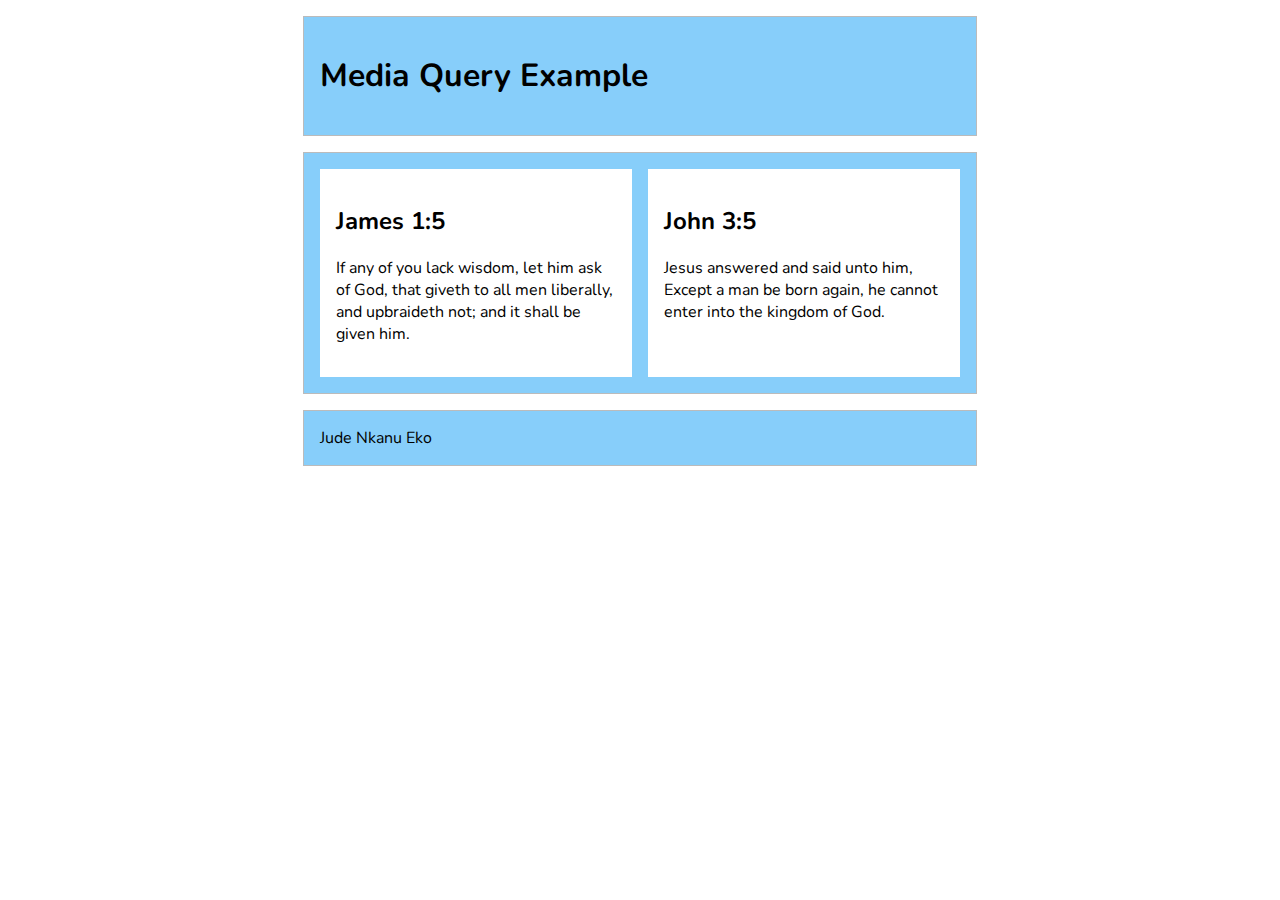
<file: week02/media-query.html>
<!DOCTYPE html>
<html lang="en">
<head>
    <meta charset="UTF-8">
    <meta name="viewport" content="width=device-width, initial-scale=1.0">
    <title>WDD 131 - Media Query Example</title>
    <meta name="description" content="Media query learning activity example page.">
    <meta name="author" content="Jude Nkanu Eko">
    <link rel="preconnect" href="https://fonts.googleapis.com">
<link rel="preconnect" href="https://fonts.gstatic.com" crossorigin>
<link href="https://fonts.googleapis.com/css2?family=Nunito:ital,wght@0,200..1000;1,200..1000&display=swap" rel="stylesheet">
<link rel="stylesheet" href="styles/media-query.css">
<link rel="stylesheet" href="styles/media-query-large.css">
</head>
<body>
    <header>
        <h1>Media Query Example</h1>
    </header>
    <main>
        <section>
            <h2>James 1:5</h2>
            <p>If any of you lack wisdom, let him ask of God, that giveth to all men liberally, and upbraideth not; and it shall be given him.</p>
        </section>
        <section>
            <h2>John 3:5</h2>
            <p>Jesus answered and said unto him, Except a man be born again, he cannot enter into the kingdom of God.</p>
        </section>
    </main>

    <footer>
        Jude Nkanu Eko
    </footer>
    
</body>
</html>
</file>
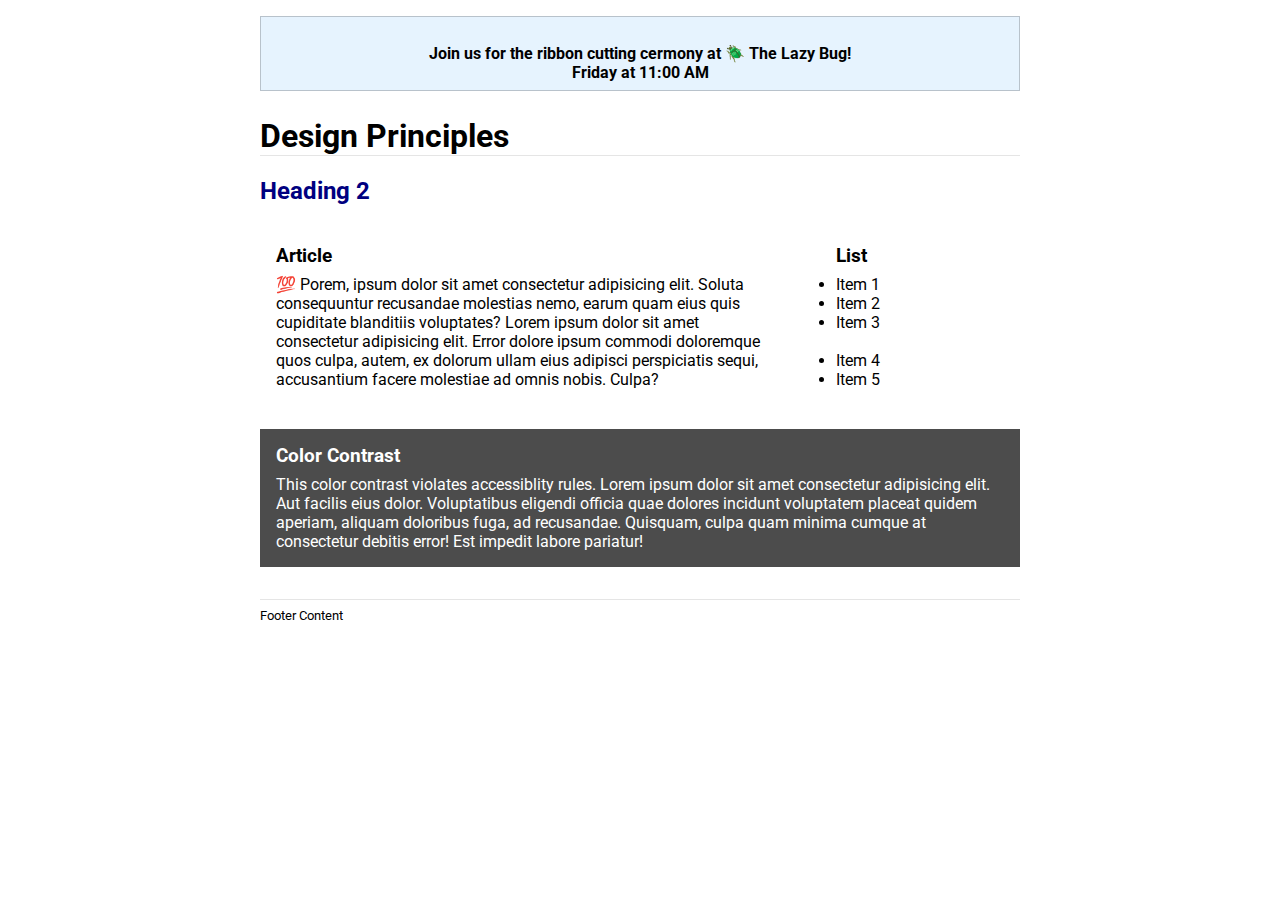
<file: week03/design.html>
<!DOCTYPE html>
<html lang="en">
<head>
    <meta charset="UTF-8">
    <meta name="viewport" content="width=device-width, initial-scale=1.0">
    <title>Web Design Principles</title>
    <meta name="description" content="Jude Eko's WDD 131 - Web Design Principles">
    <meta name="author" content="Jude Nkanu Eko">
    <link rel="stylesheet" href="styles/design.css">
    <link href="https://fonts.googleapis.com/css2?family=Roboto:wght@400;700&display=swap" rel="stylesheet">

</head>
<body>
    <header>
        <div class="banner" direction="right"><br>Join us for the ribbon cutting cermony at 🪲 The Lazy Bug!<br>Friday at 11:00 AM</div>
        <h1>Design Principles</h1>
    </header>

    <main>
        <h2>Heading 2</h2>
        <section>
            <h3>Article</h3>
            <article>
                <p>💯 Porem, ipsum dolor sit amet consectetur adipisicing elit. Soluta consequuntur recusandae molestias nemo, earum quam eius quis cupiditate blanditiis voluptates? Lorem ipsum dolor sit amet consectetur adipisicing elit. Error dolore ipsum commodi doloremque quos culpa, autem, ex dolorum ullam eius adipisci perspiciatis sequi, accusantium facere molestiae ad omnis nobis. Culpa?</p>
            </article>
        </section>
        <section>
            <h3>List</h3>
            <ul>
                <li>Item 1</li>
                <li>Item 2</li>
                <li>Item 3<br><br></li>
                <li>Item 4</li>
                <li>Item 5</li>
            </ul>
        </section>
        <div class="callout">
            <h3>Color Contrast</h3>
            <p>This color contrast violates accessiblity rules. Lorem ipsum dolor sit amet consectetur adipisicing elit. Aut facilis eius dolor. Voluptatibus eligendi officia quae dolores incidunt voluptatem placeat quidem aperiam, aliquam doloribus fuga, ad recusandae. Quisquam, culpa quam minima cumque at consectetur debitis error! Est impedit labore pariatur!</p></div>
        </div>
    </main>

    <footer>
        Footer Content
    </footer>
</body>
</html>
</file>
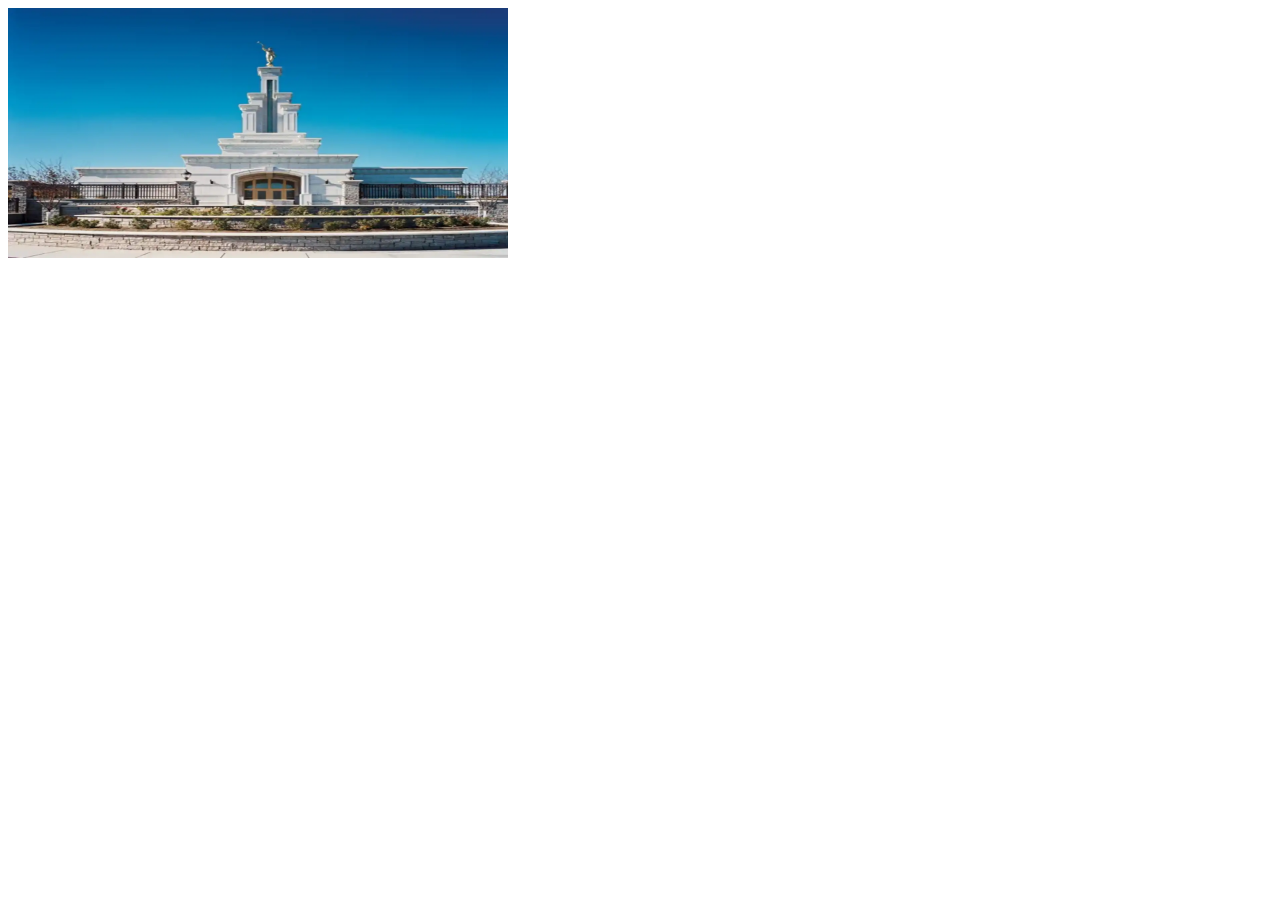
<file: week03/responsive-images.html>
<!DOCTYPE html>
<html lang="en">
<head>
    <meta charset="UTF-8">
    <meta name="viewport" content="width=device-width, initial-scale=1.0">
    <title>Document</title>
</head>
<body>
    <main>
        <div class="hero">
            <picture>
                <source srcset="images/hero-large.webp" media="(min-width: 1000px)">
                <source srcset="images/hero-medium.webp" media="min-width: 500px">
                <img src="images/hero-small.webp" alt="Colombia River Temple" width="500" height="250">
            </picture>
        </div>
    </main>
    
</body>
</html>
</file>
<file: styles/base.css>
body {
    font-family: Verdana, Geneva, Tahoma, sans-serif;
  }
  
  h1,h2,h3,h4,h5,h6 {
    font-family: Arial, Helvetica, sans-serif;
  
  }
    
  
  header{
    background-color: rgb(49, 155, 216);
  
  }
  
  header h1 {
    color: white;
    margin: 10px;
    padding: 20px ;
    font-size: 2.7rem;
    text-align: center;
  }
  
  
  
  nav {
      align-items: center;
      justify-content: space-evenly;
      align-content: center;
      flex-direction: row;
      background-color: black;
  }
  
  .navigation {
    display: flex;
    justify-content: space-around;
    align-items: center;
  
  }

  .name {
    color: yellow;
  }
  
  nav a {
    
    text-decoration: none;
    color: white;
    padding: 20px;
  }
  
  nav a:hover {
    font-weight: bold;
    color: rgb(253, 253, 73);
  }
  
  main {
    background-color: gray;
  }

  .img1 img {
    width: auto;
    height: 300px;
    margin-right: 10px;
  }
  
  main p { 
    margin: 10px;
    color: black;
  }



  footer {
    background-color: black;
    padding: 30px;
    color: white;
    text-align: center;
  }

  .card-griding{
    display:grid;
    grid-template-columns: 2fr 1fr;
  }

  
  .grid{
    display: grid;
    grid-template-columns: 1fr;
  }

  .grid p{
    grid-column: 1;
  }

  .img1{
    grid-column: 2;
  }
  
  figure img {
    width: 200px;
    height: auto;
    grid-column: 1;
    padding-top: 20px;
  }

  .country {
    display: grid;
    grid-template-columns: 1fr;
    align-items: center;
    justify-content: center;
  }

  figcaption{
    text-align: center;
  }
  .country p {
    grid-column: 2;
    padding-top: 30px;
  }

  h2{
    text-align: center;
  }

  .grid {
   
    padding-bottom: 10px;
   
  }


  .card{
    background-color: aliceblue;
    border-top-left-radius: 20px;
    border-top-right-radius: 20px;
    margin: 20px;
    padding-bottom: 200px;
  
  }

  .card h2{
    background-color: rgb(49, 155, 216);
    padding: 20px;
    position: relative;
    bottom: 20px;
    color: white;
    border-top-left-radius: 18px;
    border-top-right-radius: 18px;
  }
  
  .card12 h2{
    background-color: rgb(49, 155, 216);
    padding: 20px;
    position: relative;
    bottom: 20px;
    color: white;
    border-top-left-radius: 18px;
    border-top-right-radius: 18px;
  }
  .lm{
    color: yellow;
  }

  .card-griding h3{
    text-align: center;
    padding-bottom: 10px;
    border-bottom: 2px solid grey;
  }
</file>
<file: styles/form.css>
.poppins-thin {
    font-family: "Poppins", serif;
    font-weight: 100;
    font-style: normal;
  }
  
  .poppins-extralight {
    font-family: "Poppins", serif;
    font-weight: 200;
    font-style: normal;
  }
  
  .poppins-light {
    font-family: "Poppins", serif;
    font-weight: 300;
    font-style: normal;
  }
  
  .poppins-regular {
    font-family: "Poppins", serif;
    font-weight: 400;
    font-style: normal;
  }
  
  .poppins-medium {
    font-family: "Poppins", serif;
    font-weight: 500;
    font-style: normal;
  }
  
  .poppins-semibold {
    font-family: "Poppins", serif;
    font-weight: 600;
    font-style: normal;
  }
  
  .poppins-bold {
    font-family: "Poppins", serif;
    font-weight: 700;
    font-style: normal;
  }
  
  .poppins-extrabold {
    font-family: "Poppins", serif;
    font-weight: 800;
    font-style: normal;
  }
  
  .poppins-black {
    font-family: "Poppins", serif;
    font-weight: 900;
    font-style: normal;
  }
  
  .poppins-thin-italic {
    font-family: "Poppins", serif;
    font-weight: 100;
    font-style: italic;
  }
  
  .poppins-extralight-italic {
    font-family: "Poppins", serif;
    font-weight: 200;
    font-style: italic;
  }
  
  .poppins-light-italic {
    font-family: "Poppins", serif;
    font-weight: 300;
    font-style: italic;
  }
  
  .poppins-regular-italic {
    font-family: "Poppins", serif;
    font-weight: 400;
    font-style: italic;
  }
  
  .poppins-medium-italic {
    font-family: "Poppins", serif;
    font-weight: 500;
    font-style: italic;
  }
  
  .poppins-semibold-italic {
    font-family: "Poppins", serif;
    font-weight: 600;
    font-style: italic;
  }
  
  .poppins-bold-italic {
    font-family: "Poppins", serif;
    font-weight: 700;
    font-style: italic;
  }
  
  .poppins-extrabold-italic {
    font-family: "Poppins", serif;
    font-weight: 800;
    font-style: italic;
  }
  
  .poppins-black-italic {
    font-family: "Poppins", serif;
    font-weight: 900;
    font-style: italic;
  } 
  
  * {
    box-sizing: border-box;
    margin: 0;
    padding: 0;
  }
  
  :root {
    --goldenrod-yellow: #00205b;
    --lemon-yellow: #cf486c;
    --amber-yellow: #d8a700ff;
    --white: #ffffff;
    --whitetrans: #ffffffd8;
    --black: #000000;
    --black-variant: #1c1c1c;
  
    --heading-font: "Outfit", serif;
    --paragraph-font: "Poppins", sans-serif;
  }
  
  body {
    font-family: "Poppins", sans-serif;
    background-color: var(--black);
    color: #333;
  }
  
  .container {
    max-width: 600px;
    border-radius: 20px;
    margin: auto;
    padding-bottom: 20px;
     /* Increased margin for better spacing */
  
    box-shadow: 0 4px 12px rgba(0, 0, 0, 0.1); /* Enhanced shadow */
  }
  
  h1,
  h2,
  h3,
  h4,
  h5,
  h6 {
  
    color: var(--lemon-yellow);
    
  }
  
  p {
    color: var(--white);
  }
  
  section{
    background-color: var(--black-variant);
    padding: 3vmax;
    border-radius: 20px;
    max-width: 600px;
    margin: auto;
    text-align: center;
  }
  
  section a{
    color: #1028b2;
  }
  
  main{
    margin: 10px;
  }
  
  h1 {
    text-align: center;
    margin-bottom: 25px; /* Slightly larger gap */
    font-size: 1.8em;
    color: var(--white); /* Increased font size for emphasis */
  }
  
  legend{
    color: var(--white);
  }
  
  form {
    background-color: var(--black-variant);
    margin-bottom: 20px;
    border-radius: 20px;
    padding: 20px;
  }
  .container h1 {
    color: var(--lemon-yellow);
    position: relative;
    padding: 20px;
    
  }
  
  .form-group {
    border-radius: 20px;
    background-color: var(--black-variant);
    padding: 25px;
    
     /* Increased spacing between form groups */
  }
  
  label {
    display: block;
    margin-bottom: 8px;
    font-weight: bold;
    color: var(--lemon-yellow);
  }
  
  input[type="text"],
  input[type="date"],
  select,
  textarea {
    background-color: var(--whitetrans);
    width: 100%;
    padding: 10px;
    border: 1px solid #ccc;
    border-radius: 4px;
    
  }
  
  input[type="radio"],
  input[type="checkbox"] {
    display: grid;
    grid-template-columns: 1fr 1fr;
    width: 20px;
    height: 20px;
    margin-right: -1px;
    /* Space between input and label */
  }
  
  .rating,
  fieldset label {
    display: flex;
    align-items: center; /* Align label text vertically */
    gap: 10px; /* Space between items */
    margin-bottom: 10px; /* Space between rows */
  }
  
  .rating {
    display: flex;
    flex-direction: row;
    align-items: flex-start; /* Align labels and buttons */
    justify-content: space-between;
  /* Add space between stars */
  }
  
  .star {
    display: flex;
    flex-direction: column; /* Stack label above input */
    align-items: center;
  }
  
  .star label {
    cursor: pointer;
    font-size: 1.5vmax; /* Adjust the star size */
    color: #ccc;
    margin-bottom: 5px; /* Add space between label and input */
    transition: color 0.3s ease; /* Smooth color change */
  }
  
  .star input {
    display: block; /* Make the radio button visible */
    width: 20px; /* Set size for radio buttons */
    height: 20px; /* Set size for radio buttons */
    margin-bottom: 5px; /* Space between radio and label */
    cursor: pointer;
  }
  
  .star input:checked + label,
  .star input:checked + label ~ label {
    color: gold; /* Highlight label when input is checked */
  }
  
  .star label:hover,
  .star label:hover ~ label {
    color: gold; /* Highlight stars on hover */
  }
  
  
  
  
  fieldset {
    border: none;
    padding: 10px;
  }
  
  textarea {
    min-height: 80px; /* Set a minimum height for text areas */
  }
  
  input[type="submit"] {
    padding: 2.5vmax; /* Slightly larger button padding */
    background-color: var(--lemon-yellow);
    font-weight: bold;
    border: none;
    border-radius: 4px;
    cursor: pointer;
    font-size: 16px;
    margin: auto; /* Center the button horizontally */
    display: block; /* Make the button a block element */
    width: 93%; /* Adjust the width to fit the content */
    font-size: 1.4rem;
  
  }
  
  
  
  input[type="submit"]:hover {
  
    background-color: var(--amber-yellow);
  }
  
  footer {
    text-align: center;
    margin-top: 60px;
    border-top: 1px solid var(--lemon-yellow);
    padding: 25px;
  
    font-size: 0.9em;
  }
  
  footer p{
    font-size: 1.2rem;
    color: var(--amber-yellow);
  }
  
  @media screen and (max-width: 314px) { 
    .star label {
      cursor: pointer;
      font-size: 2vmax; /* Adjust the star size */
      color: #ccc;
      margin-bottom: 5px; /* Add space between label and input */
      transition: color 0.3s ease; /* Smooth color change */
    }
  
    .form-group{
      padding-left: 5px;
    }
  
    input[type="submit"] {
      padding: 2.5vmax;/* Slightly larger button padding */
      background-color: var(--lemon-yellow);
      font-weight: bold;
      border: none;
      border-radius: 4px;
      cursor: pointer;
      font-size: 16px;
      margin: auto;/* Center the button horizontally */
      display: block; /* Make the button a block element */
      width: 93%; /* Adjust the width to fit the content */
      font-size: 1.4rem;
    
    }
  
    .star label {
      cursor: pointer;
      font-size: 1.5vmax; /* Adjust the star size */
      color: #ccc;
      margin-bottom: 5px; /* Add space between label and input */
      transition: color 0.3s ease; /* Smooth color change */
    }
    
    
  }
</file>
<file: styles/place.css>
.nunito-uniquifier 
{
    font-family: "Nunito", serif;
    font-optical-sizing: auto;
    font-style: normal;
  }

:root {
    --primary-color: #00205b;
    --secondary-color:#ffffff;
    --accent1-color: #3e40c3;
    --accent2-color: #bf0c3d; 
    --heading-font: 'Outfit', serif;
    --paragraph-font: 'Poppins', sans-serif;

    --nav-background-color: #00205b; 
    --nav-link-color: #ffffff;
    --nav-hover-link-color: #ffffff;
    --nav-hover-background-color: #3e40c3; 
    --transparent-boxes-color: rgba(255, 255, 255, 0.785);
    --transparent-boder-bottom: #0169233c;
}

* {
    margin: 0;
    padding: 0;
}

.hero img {
    position: relative;
}

.hero {
    width: 100%;
} 

h1,h2, h3,h4,h5,h6 {
    font-family: "Poppins", sans-serif;
}

body {
    font-family: "Nunito", serif;
}

header h1 {
    padding: 1rem;
    text-align: center;
    background-color: var(--primary-color);
    color: var(--secondary-color);
    position: relative;
    border-bottom: 20px solid var(--accent2-color);

}

.datas {
    display: flex;
    flex-direction: column;
    align-items: center;
    justify-content: center;
    border-bottom: solid var(--transparent-boder-bottom);
    padding: 10px;
    margin-bottom: 20px;
}

.datas:last-of-type {
    border-bottom: transparent;

}

h2 {
    text-align: center;
    font-size: 2rem;
    padding: 10px;
}

.datas img {
    width: 8rem;    
}

.datas span{
  font-weight: bold;
  display: grid;
  grid-column: 1;
  text-align: right;
  
}

li {
  
  padding-bottom: 1rem;
  display: grid;
  grid-template-columns: 1fr 1fr;
  grid-gap: 10px;
  align-items: center;
}

.datadetails, .weatherdetails {
    margin-top: 40px;
    text-align: left;
    list-style: none;
}


footer {
  grid-area: footer; 
  padding: 10px;
  padding-top: 25px;
  padding-bottom: 25px;
  text-align: center;
  background-color: var(--accent1-color);
  box-shadow: 0 0 30px gray;
}

footer p {
  color: white;
}

.lm {
  color: yellow;
}



@media screen and  (min-width: 768px) {
    h1  {
        font-weight: 800;
        font-size: 5rem;
    }
    
    .hero img {
        height: 20%;
    }

    .datas {
      background-color: var(--transparent-boxes-color);
      max-width: 300px;
      position: absolute;
      border-bottom: transparent;
      box-shadow: 0 0 15px gray;
      display: flex;
      
    }

  header, main, footer {
      margin: 0;
      padding: 0;
  }


  section {
    position: absolute;
    background-color: rgba(256, 256, 256, .8);
    width: max-content;
}
  


    .datas span{
        font-weight: bold;
    }

    .datas h2{
            background-color: var(--accent2-color);
            text-align: left;
            margin-left: 0.5rem;
            margin-right: 4rem;
            padding-left: 2rem;
            padding-top: 1rem;
            padding-bottom: 1rem;
            color: var(--secondary-color);
            top: 9rem;
            z-index: 2;
    }

    
    
    .datas:first-of-type {
        top: 200px;
        left: 20px;
    }

    .datas:last-of-type {
      bottom: 150px;
        right: 20px; /* Add margin to create space between the last .datas and the footer */
  }

    .datas:last-of-type h2::after {
        content: "⛅";
        opacity: 0.8;
        font-size: 2rem;
        margin-left: 10px;
        margin-bottom: 20px;

    }
        
    h2 {
        background-color: var(--color2);
        width: 15rem;
        color: var(--color3);
    }

    .datas img {
        display: none;
    }

    

    .datadetails, .weatherdetails {
        margin-top: 10px;
    }
    li {
        padding-bottom: 1rem;
    }
    
    footer {
      position: relative; /* Ensure the footer is positioned relative to the normal flow */
      z-index: 1; /* Bring the footer above other elements if needed */
      padding: 10px;
      padding-top: 25px;
      padding-bottom: 25px;
      text-align: center;
      background-color: var(--accent1-color);
      box-shadow: 0 0 30px gray;
  }
    
    footer p {
      color: white;
    }
    
    .lm {
      color: yellow;
    }

    .hero{
      border-bottom: transparent;
      position: relative;
      width: 100%;
    }


    


}
</file>
<file: styles/temples.css>
:root {
    --primary-color: #004d1a;
    --secondary-color: #E2DEDE;
    --accent1-color: #003311;
    --accent2-color: #006622; 
    --heading-font: 'Outfit', serif;
    --paragraph-font: 'Poppins', sans-serif;
  
    --nav-background-color: #003311; 
    --nav-link-color: #ffffff;
    --nav-hover-link-color: #ffffff;
    --nav-hover-background-color: #006622; 
  }
  
  body {
    font-family: "Poppins", sans-serif;
    padding: 20px;
    margin: 0 auto;
    box-sizing: border-box; 
    grid-template-rows: auto 1fr auto; 
    grid-template-areas: 
        "header header"
        "main aside"
        "footer footer";
  }
  
  h1,h2,h3,h4,h5,h6{
    font-family: "Outfit", sans-serif;
  }
  
  * {
      padding: 0;
      box-sizing: border-box;
  }
  
   header h1 {
      text-align: left;
      font-family: "Outfit", serif;
      font-size: 1.5rem;
      margin-left: 1rem;
    color: white;
  }
  
  h2 {
          font-size: 1.2rem;
          color: var(--accent1-color);
          text-align: left;
          margin: 1rem;
      }
  
  main h2 {
    text-align: center;
  }
  
  nav {
      max-width: 700px;
      margin: 1rem auto;
  }
  
  header{
    background-color: var(--accent1-color);
    padding-top: 20px;
    padding-right: 20px;
  }
  
  /* small view navigation */
  #menu {
      font-size: 1.5rem;
      border: 0;
      background: none;
      color: var(--accent1-color);
       position: relative;
      float: right;
      bottom: 50px;
    transition: background-color 0.3s ease, color 0.3s ease;
  }
  
  #menu::before {
      content: "☰";
    color: var(--nav-link-color);
      
  }
  
  #menu.open::before {
      content: "❎";
  
  }
  
  .navigation {
      display: flex;
      flex-direction: column;
      list-style: none;
      background-color: var(--accent1-color);
      color: #fff;
    justify-content: center;
  }
  
  .navigation a {
      display: none;
      padding: 1rem;
      text-align: center;
      text-decoration: none;
      color: #fff;
  }
  .navigation a:hover {
      background-color: var(--nav-hover-background-color);
      color: var(--nav-hover-link-color);
      font-weight: 700;
    transition: background-color 0.3s ease, color 0.3s ease;
  }
  
  /* when the button is clicked - the open class is toggled (added/removed) */
  .open a {
      display: block;
    text-align: center;
  }
  
  
  figcaption{
    padding: 20px;
    font-weight: 400;
  }
  
  figure img{
    width: 300px;
    height: auto;
    justify-content: center;
    margin-left: 3px;
    
    
  }
  .images {
    gap: 20px;
    display: grid; 
    grid-template-columns: repeat(1, minmax(00px, 1fr)); 
    grid-gap: 20px;
    justify-content: center;
  
    place-items: center;}

    /* large view navigation ************************************/
@media (min-width: 704px) {
	h1 {
		font-size: 2.5rem;
		margin-left: 0;
		text-align: center;
	}
	
	h2 {
		font-size: 2rem;
		text-align: center;
	}

	

	

  main{
    max-width: 100%;
    position: relative;
    bottom: 60px;
    
  }
  
  
  main{
    position: relative;
    top: 70px;
   
  }
  
  .images {
    gap: 20px;
    display: grid; 
    grid-template-columns: repeat(2, minmax(100px, 1fr)); 
    grid-gap: 20px;

    place-items: center;}
}

figure {
    text-align: center;
    margin: 20px;
    width: 100%;
}
figure img {
    width: 100%;
    margin-right: 20px;
    height: auto;
    box-shadow: 0 0 30px gray;
}




section h2{
  text-align: center;
  
}


@media (min-width: 794px) {

    #menu {
      display: none; /* Hide hamburger menu in large view */
  }

  .navigation {
      display: flex;
      gap: 20px;
      justify-content: flex-end;
      list-style: none;
  }

  .navigation a {
      color: white;
      font-size: 18px;
      text-decoration: none;
  }

  .navigation a:hover {
      background-color: var(--accent2-color);
      color: var(--accent1-color);
      font-weight: 700;
  }

}

footer {
  grid-area: footer; 
  padding: 10px;
  text-align: center;
  background-color: var(--accent1-color);
  margin-top: 10px;
  box-shadow: 0 0 30px gray;
}

footer p {
  color: white;
}

.lm {
  color: yellow;
}
</file>
<file: styles/temples-large.css>
:root {
    --primary-color: #004d1a;
    --secondary-color: #E2DEDE;
    --accent1-color: #003311;
    --accent2-color: #006622; 
    --heading-font: 'Outfit', serif;
    --paragraph-font: 'Poppins', sans-serif;

    --nav-background-color: #003311; 
    --nav-link-color: #ffffff;
    --nav-hover-link-color: #ffffff;
    --nav-hover-background-color: #006622; 
}

/* Large view header and navigation */
@media (min-width: 794px) {
    header {
        background-color: var(--accent1-color);
        padding-top: 20px;
        padding-right: 50px;
        width: 100%;
        display: flex;
        flex-direction: column;
        justify-content: space-between;
    }

    h1 {
        color: white;
        font-size: 2.5rem;
        margin-left: 0;
        text-align: left;
        font-family: 'Outfit', sans-serif;
    }

    #menu {
        display: none; /* Hide hamburger menu in large view */
    }

    .navigation {
        display: flex;
        flex-direction: row;
        gap: 20px;
        justify-content: flex-end;
        list-style: none;
    }

    .navigation a {
        display: flex;
        color: white;
        text-decoration: none;
    }

    .navigation a:hover {
        background-color: var(--nav-hover-background-color);
	color: var(--nav-hover-link-color);
	font-weight: 700;
  transition: background-color 0.3s ease, color 0.3s ease;
    }

    .stuff {
        margin: 1rem auto;
    }

    .headercontainer {
        display: flex;
      }
      
      h1 {
        flex: 1;

      }

      header h2{
        text-align: center;
      }
      
      nav {
        flex: 1;
      }

      .images {
        gap: 20px;
        grid-template-columns: repeat(3, minmax(auto, 2fr));
        place-items: center;
    }

    main{
        max-width: 100%;
        position: relative;
        bottom: 60px;
        
      }
      
      
      main{
        position: relative;
        top: 70px;
      }

    figure img{
        width: 100%;
        height: auto;
    }
      
}

footer {
    grid-area: footer; 
    padding: 10px;
    text-align: center;
    background-color: var(--accent1-color);
    margin-top: 80px;
    box-shadow: 0 0 30px gray;
}

footer p {
    color: white;
}

.lm {
    color: yellow;
}
</file>
<file: project/styles/exploring-america.css>
* {
    margin: 0;
    padding: 0;
    box-sizing: border-box;
}

body {
    font-family: 'Arial', sans-serif;
    line-height: 1.6;
    color: #333;
    background-color: #f4f4f4;
}

.container {
    width: 90%;
    max-width: 1200px;
    margin: 0 auto;
    padding: 0 20px;
}

/* Header styles */
header {
    background-color: #003366;
    color: white;
    padding: 1rem 0;
    box-shadow: 0 2px 5px rgba(0,0,0,0.1);
}

.header-content {
    display: flex;
    justify-content: space-between;
    align-items: center;
}

.logo img {
    height: 50px;
    width: auto;
}

.nav-links {
    display: none;
    list-style: none;
}

.nav-links li {
    margin-left: 1.5rem;
}

.nav-links a {
    color: white;
    text-decoration: none;
    font-weight: bold;
    transition: color 0.3s ease;
}

.nav-links a:hover {
    color: #ffd700;
}

.mobile-menu {
    display: block;
    background: none;
    border: none;
    cursor: pointer;
    padding: 0.5rem;
}

.mobile-menu span {
    display: block;
    width: 25px;
    height: 3px;
    background-color: white;
    margin: 5px 0;
    transition: all 0.3s ease;
}

/* Hero section */
.hero {
    background-color: white;
    background-size: cover;
    background-position: center;
    color: white;
    text-align: center;
    padding: 4rem 1rem;
    position: relative;
}

.hero::before {
    content: '';
    position: absolute;
    top: 0;
    left: 0;
    right: 0;
    bottom: 0;
    background-color: rgba(0, 0, 0, 0.5);
}

.hero-content {
    position: relative;
    z-index: 1;
}

.hero h1 {
    font-size: 2.5rem;
    margin-bottom: 1rem;
    text-shadow: 2px 2px 4px rgba(0,0,0,0.5);
}

.hero p {
    font-size: 1.2rem;
    max-width: 600px;
    margin: 0 auto 2rem;
}

.cta-button {
    background-color: #ffea00;
    color: #003366;
    padding: 0.75rem 1.5rem;
    border: none;
    border-radius: 4px;
    cursor: pointer;
    font-weight: bold;
    transition: background-color 0.3s ease;
}

.cta-button:hover {
    background-color: #B22234;
}

/* Landmarks grid */
.landmarks-section {
    padding: 4rem 0;
    background-color: white;
}

.section-title {
    text-align: center;
    font-size: 2rem;
    margin-bottom: 2rem;
    color: #003366;
}

.landmarks-grid {
    display: grid;
    gap: 2rem;
    grid-template-columns: repeat(auto-fit, minmax(250px, 1fr));
}

.card {
    background-color: white;
    border-radius: 8px;
    overflow: hidden;
    box-shadow: 0 4px 6px rgba(0,0,0,0.1);
    transition: transform 0.3s ease;
}

.card:hover {
    transform: translateY(-5px);
}

.card img {
    width: 100%;
    height: 200px;
    object-fit: cover;
}

.card-content {
    padding: 1.5rem;
}

.card h3 {
    margin-bottom: 0.5rem;
    color: #003366;
}

.card p {
    margin-bottom: 1rem;
    color: #666;
}

.card button {
    background-color: #003366;
    color: white;
    padding: 0.5rem 1rem;
    border: none;
    border-radius: 4px;
    cursor: pointer;
    transition: background-color 0.3s ease;
}

.card button:hover {
    background-color: #004c99;
}

/* Weather page styles */
.weather-section {
    padding: 4rem 0;
    background-color: white;
}

.weather-calculator {
    background-color: #f9f9f9;
    padding: 2rem;
    border-radius: 8px;
    box-shadow: 0 4px 6px rgba(0,0,0,0.1);
}

.form-group {
    margin-bottom: 1.5rem;
}

.form-group label {
    display: block;
    margin-bottom: 0.5rem;
    font-weight: bold;
    color: #003366;
}

.form-group input {
    width: 100%;
    padding: 0.75rem;
    border: 1px solid #ddd;
    border-radius: 4px;
    font-size: 1rem;
}

.weather-calculator button {
    background-color: #003366;
    color: white;
    padding: 0.75rem 1.5rem;
    border: none;
    border-radius: 4px;
    cursor: pointer;
    font-weight: bold;
    transition: background-color 0.3s ease;
}

.weather-calculator button:hover {
    background-color: #004c99;
}

#result {
    margin-top: 1.5rem;
    padding: 1.5rem;
    background-color: white;
    border-radius: 4px;
    box-shadow: 0 2px 4px rgba(0,0,0,0.1);
}

/* References page styles */
.references-page {
    padding: 4rem 0;
    background-color: white;
}

.references-list {
    list-style: none;
    padding: 0;
}

.references-list li {
    margin-bottom: 1.5rem;
    padding: 1.5rem;
    background-color: #f9f9f9;
    border-radius: 8px;
    box-shadow: 0 2px 4px rgba(0,0,0,0.1);
}

.references-list li:last-child {
    margin-bottom: 0;
}

/* Footer */
footer {
    background-color: #B22234;
    color: white;
    text-align: center;
    padding: 2rem 0;
    margin-top: 2rem;
}

footer p {
    margin-bottom: 1rem;
}

footer a {
    color: #ffd700;
    text-decoration: none;
    transition: color 0.3s ease;
}

footer a:hover {
    color: #ffea00;
}

/* Desktop styles */
@media (min-width: 768px) {
    .mobile-menu {
        display: none;
    }

    .nav-links {
        display: flex;
    }

    .hero h1 {
        font-size: 3.5rem;
    }

    .hero p {
        font-size: 1.4rem;
    }
}
</file>
<file: project/styles/siteplan.css>
:root {
    --primary-color: #00205b;
    --secondary-color:#ffffff;
    --accent1-color: #0a3dd416;
    --accent2-color: #bf0c3d; 
    --heading-font: 'Outfit', serif;
    --paragraph-font: 'Poppins', sans-serif;

    --heading-font: 'Outfit', serif;
    --paragraph-font: 'Poppins', sans-serif;
}


body{
    background-color: var(--accent1-color);
}


h1,h2,h3,h4,h5,h6 {
    color: var(--primary-color);
    font-family: var(--heading-font);
    text-align: center;

}

p{
    color: black;
    font-family: "Poppins";
}

span{
    font-weight: bold;
}

header{
    width: 100%;
    padding: 1rem;
    border-bottom: 1px solid var(--primary-color);
    text-align: center;

}

header h1{
    color: var(--primary-color);
}

section{
    border: 2px solid black;
    margin: 1rem;
    padding: 1rem;
    background-color: rgb(229, 218, 218);
    border-radius: 10px;
}

.wireframe img {
    display: block; /* Required for margin auto to work */
    margin: 0 auto;
    margin-top: 10px;
    margin-bottom: 10px;
    max-width: 100%;
    height: auto;
    padding: 20px;
}


footer {
    grid-area: footer; 
    padding: 10px;
    text-align: center;

    
  }
  
  footer p {
    color: var(--accent1-color);
  }
  
  .lm {
    color: var(--amber-yellow);
  }

  figcaption{
    color: var(--white);
    text-align: center;
  }
</file>
<file: week01/styles/layout.css>
:root{
  --paragraph-color: #eedb0b;
}

body {
  font-family: Verdana, Geneva, Tahoma, sans-serif;
}

h1,h2,h3,h4,h5,h6 {
  font-family: Arial, Helvetica, sans-serif;

}
  
.grid {
  display: grid;
  grid-template-columns: 2fr 1fr;
}

header{
  background-color: rgb(49, 155, 216);

}

header h1 {
  color: white;
  margin: 10px;
  padding: 20px ;
  font-size: 1.2rem;
}


nav {
    align-items: center;
    justify-content: space-evenly;
    align-content: center;
    flex-direction: row;
    background-color: black;
}

.navigation {
  display: flex;
  justify-content: space-around;
  align-items: center;

}

nav a {
  
  text-decoration: none;
  color: white;
  padding: 20px;
}

nav a:hover {
  font-weight: bold;
  color: gray;
  border: 1px solid rgb(127, 120, 120);
}

main {
  background-color: gray;
  padding-bottom: 400px;
}

main p { 
  margin: 10px;
  color: white;
}

aside {
  background-color: #5a5a52;
}

aside p { 
  margin: 10px;
  color: white;
}

footer {
  background-color: black;
  padding: 30px;
  color: white;
  text-align: center;
}
</file>
<file: week02/styles/media-query.css>
body {
  font-family: "Nunito", serif;
  font-style: normal;
}

header, main, footer {
    max-width: 640px;
    margin: 1rem auto;
    border: 1px solid #bbb;
    padding: 1rem;
    background-color: lightskyblue;
}

main {
    display: grid;
    grid-template-columns: 1fr;
    grid-gap: 1rem;
}

section {
    padding: 1rem;
    background-color: #ffffff;
}
</file>
<file: week02/styles/media-query-large.css>
@media screen and (min-width: 500px) {
    main {
        grid-template-columns: 1fr 1fr;
    }
}
</file>
<file: week03/styles/design.css>
* {
    box-sizing: border-box;
    margin: 0;
    padding: 0;
}

body {
	font-family: Roboto, helvetica, sans-serif;
    margin: 1rem;
}

header,
main,
footer {
	max-width: 760px;
	margin: 0 auto;
}

h1 {
    border-bottom: 1px solid rgb(0 0 0 / 0.1);
    margin: 1rem 0;
    padding-top: 10px;
}


main {
    display: grid;
    grid-template-columns: 1fr 200px;
    grid-gap: 1.5rem;
}

section {
    padding: 1rem;
}

h2 {
	color: navy;
	grid-column: 1/3;
    padding-top: 5px;
}

h3 {
    margin-bottom: 0.5rem;
}

.callout {
	color: white;
	background-color: hsla(200,0%,0%,.7);
    padding: 1rem;
    grid-column: 1/3;
}

footer {
	margin-top: 2rem;
	border-top: 1px solid rgba(0, 0, 0, 0.1);
	font-size: smaller;
	padding: 0.5rem 0;
}

.banner {
	border: 1px solid rgb(0 0 0 / 0.2);
	padding: 0.5rem;
	background-color: rgb(230 243 254 / 1);
	font-weight: 700;
	word-break: break-word;
	text-align: center;
}
</file>
